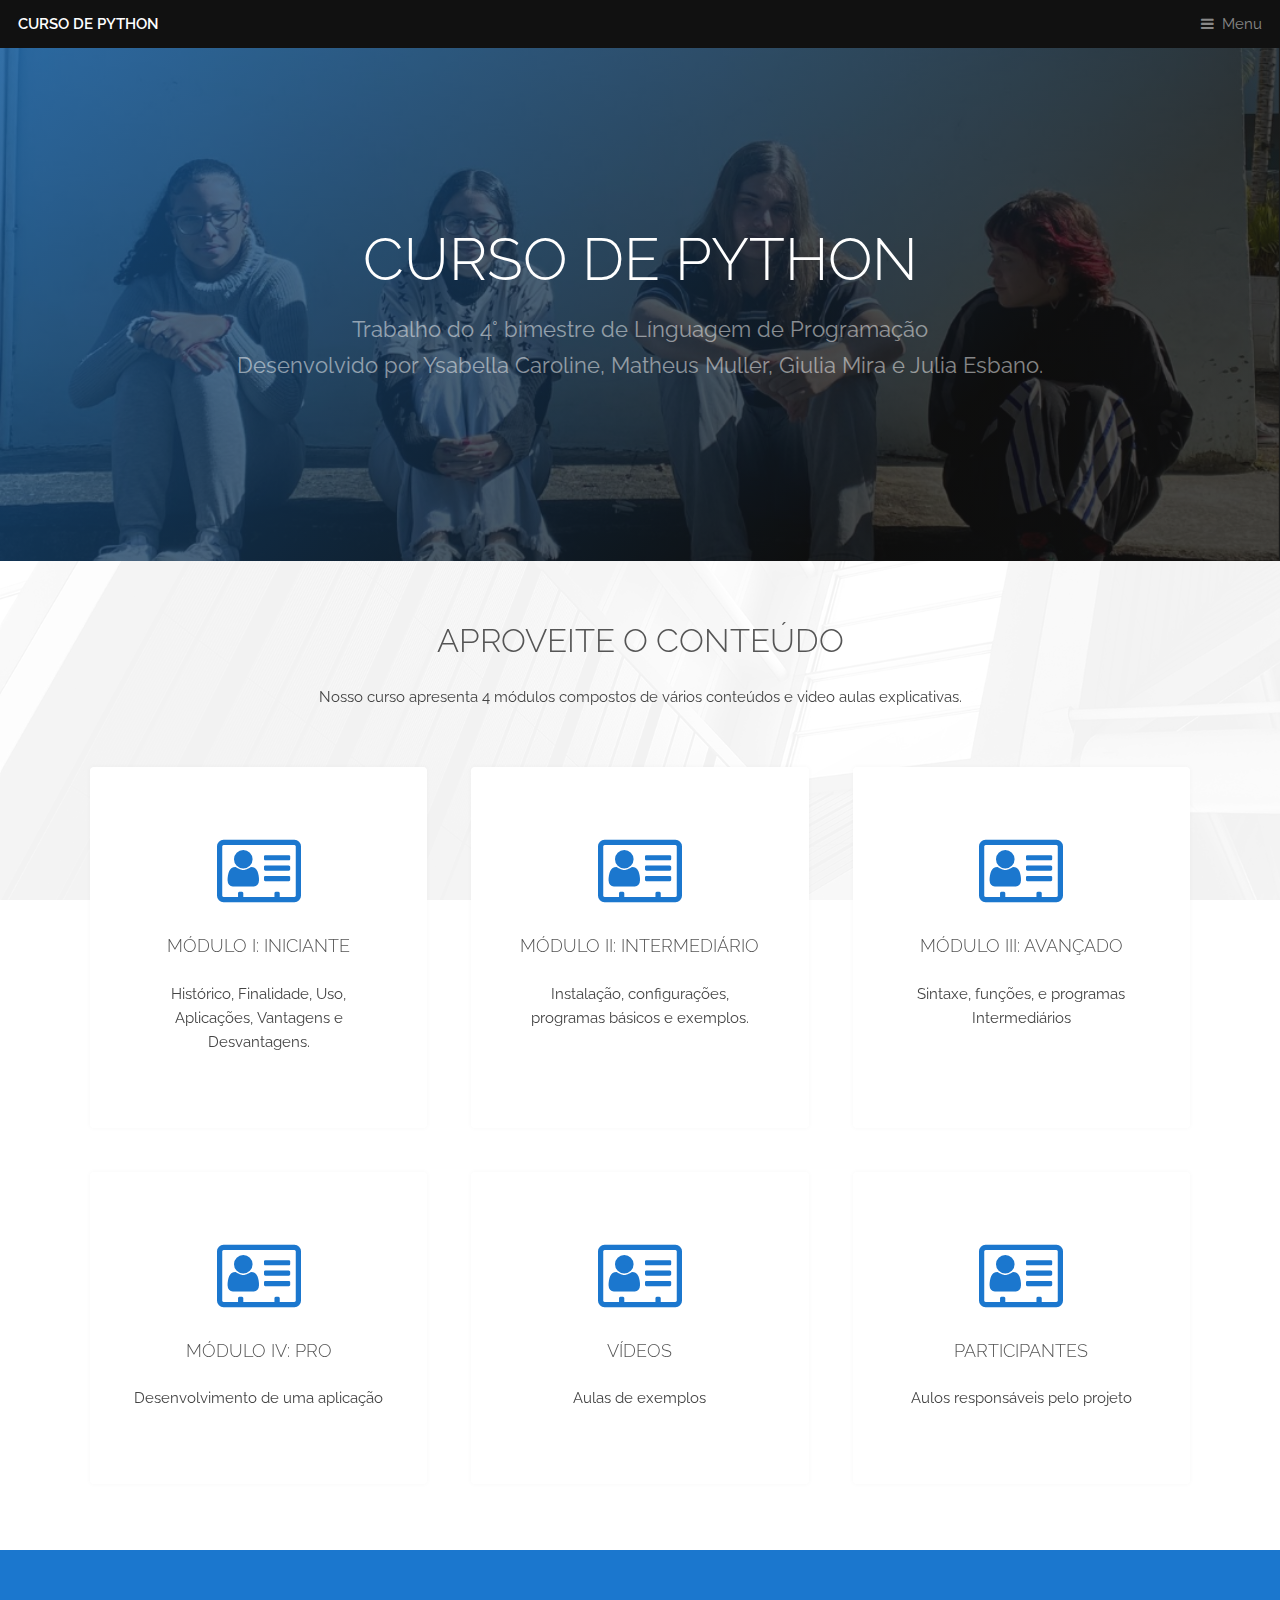
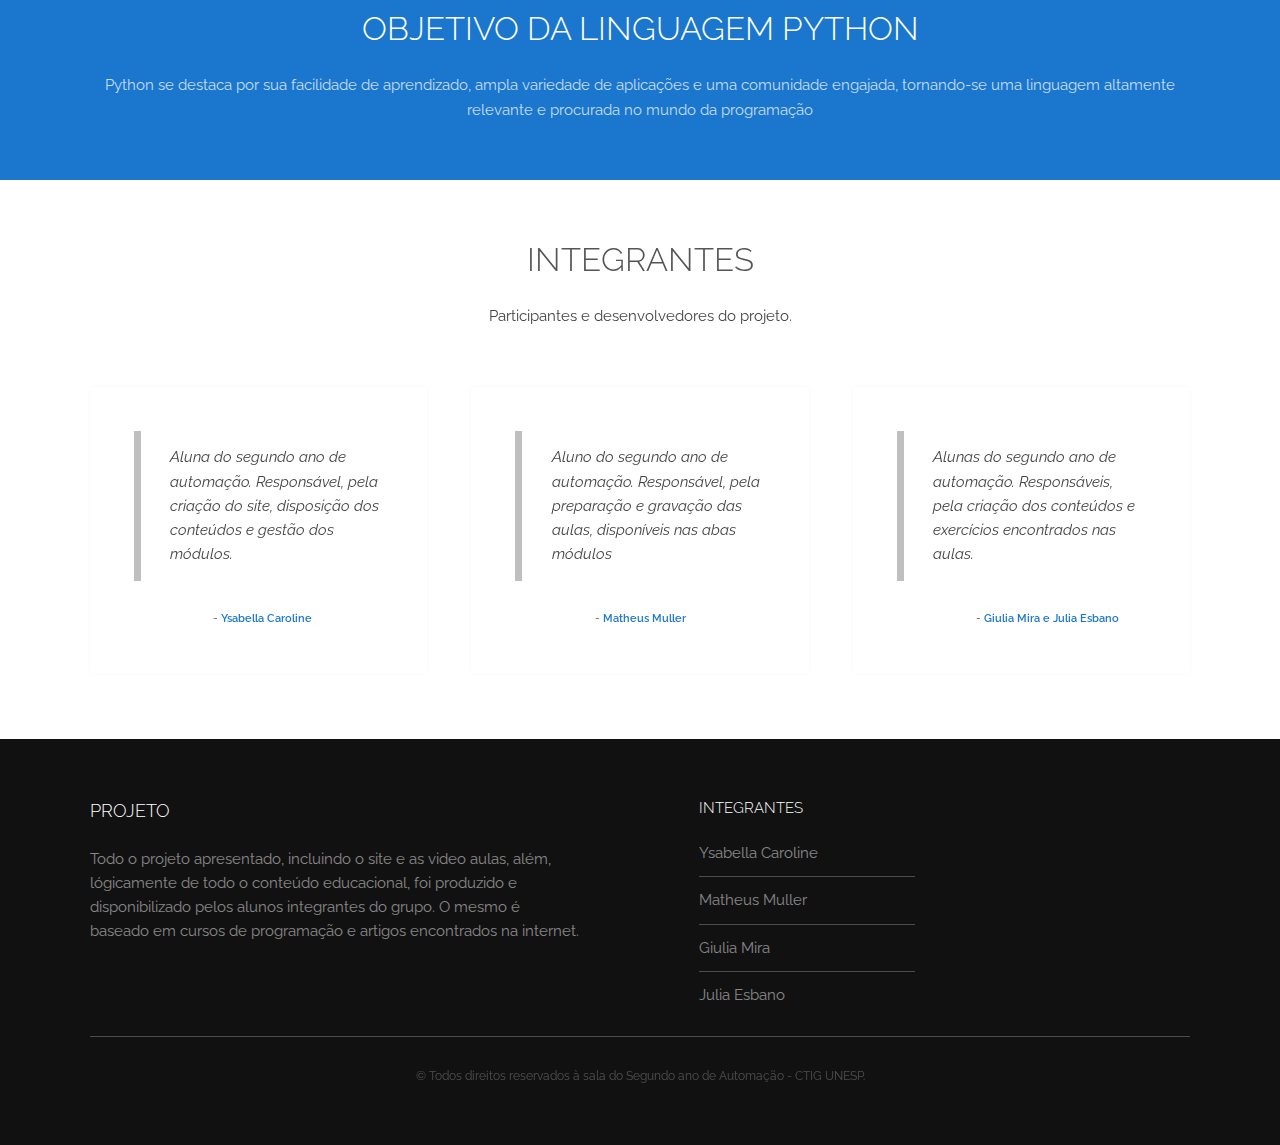
<file: index.html>
<!DOCTYPE HTML>
<html>
	<head>
		<title>Trabalho de LP - 4º bimestre</title>
		<meta charset="utf-8" />
		<meta name="viewport" content="width=device-width, initial-scale=1, user-scalable=no" />
		<meta name="description" content="" />
		<meta name="keywords" content="" />
		<link rel="stylesheet" href="assets/css/main.css" />
	</head>
	<body class="is-preload">

		<!-- Header -->
			<header id="header">
				<a class="logo" href="index.html">CURSO DE PYTHON</a>
				<nav>
					<a href="#menu">Menu</a>
				</nav>
			</header>

		<!-- Nav -->
			<nav id="menu">
				<ul class="links">
					<li><a href="generic.html">MÓDULO I</a></li>
					<li><a href="generic2.html">MÓDULO II</a></li>
					<li><a href="generic3.html">MÓDULO III</a></li>
					<li><a href="generic4.html">MÓDULO IV</a></li>
					<li><a href="https://www.youtube.com/watch?v=scry8621MWs">VÍDEOS</a></li>
					<li><a href="index.html">PARTICIPANES</a></li>
				</ul>
			</nav>

		<!-- Banner -->
			<section id="banner">
				<div class="inner">
					<h1>CURSO DE PYTHON</h1>
					<p>Trabalho do 4° bimestre de Línguagem de Programação<br />
					Desenvolvido por Ysabella Caroline, Matheus Muller, Giulia Mira e Julia Esbano.</p>
					
				</div>
				
			</section>

		<!-- Highlights -->
			<section class="wrapper">
				<div class="inner">
					<header class="special">
						<h2>APROVEITE O CONTEÚDO</h2>
						<p>Nosso curso apresenta 4 módulos compostos de vários conteúdos e video aulas explicativas.</p>
					</header>
					<div class="highlights">
						<section>
							<div class="content">
								<header>
									<a href="generic.html" class="icon fa-vcard-o"><span class="label">Icon</span></a>
									<h3>MÓDULO I: Iniciante</h3>
								</header>
								<p>Histórico, Finalidade, Uso, Aplicações, Vantagens e Desvantagens.</p>
							</div>
						</section>
						<section>
							<div class="content">
								<header>
									<a href="generic2.html" class="icon fa-vcard-o"><span class="label">Icon</span></a>
									<h3>MÓDULO II: Intermediário</h3>
								</header>
								<p>Instalação, configurações, programas básicos e exemplos.</p>
							</div>
						</section>
						<section>
							<div class="content">
								<header>
									<a href="generic3.html" class="icon fa-vcard-o"><span class="label">Icon</span></a>
									<h3>MÓDULO III: Avançado</h3>
								</header>
								<p>Sintaxe, funções, e programas Intermediários</p>
							</div>
						</section>
						<section>
							<div class="content">
								<header>
									<a href="generic4.html" class="icon fa-vcard-o"><span class="label">Icon</span></a>
									<h3>MÓDULO IV: Pro</h3>
								</header>
								<p>Desenvolvimento de uma aplicação</p>
							</div>
						</section>
						<section>
							<div class="content">
								<header>
									<a href="https://www.youtube.com/watch?v=scry8621MWs" class="icon fa-vcard-o"><span class="label">Icon</span></a>
									<h3>VÍDEOS</h3>
								</header>
								<p>Aulas de exemplos</p>
							</div>
						</section>
						<section>
							<div class="content">
								<header>
									<a href="index.html" class="icon fa-vcard-o"><span class="label">Icon</span></a>
									<h3>PARTICIPANTES</h3>
								</header>
								<p>Aulos responsáveis pelo projeto</p>
							</div>
						</section>
					</div>
				</div>
			</section>

		<!-- CTA -->
			<section id="cta" class="wrapper">
				<div class="inner">
					<h2>OBJETIVO DA LINGUAGEM PYTHON</h2>
					<p>Python se destaca por sua facilidade de aprendizado, ampla variedade de aplicações e uma comunidade engajada, tornando-se uma linguagem altamente relevante e procurada no mundo da programação</p>
				</div>
			</section>

		<!-- Testimonials -->
			<section class="wrapper">
				<div class="inner">
					<header class="special">
						<h2>INTEGRANTES</h2>
						<p>Participantes e desenvolvedores do projeto.</p>
					</header>
					<div class="testimonials">
						<section>
							<div class="content">
								<blockquote>
									<p>Aluna do segundo ano de automação. Responsável, pela criação do site, disposição dos conteúdos e gestão dos módulos.</p>
								</blockquote>
								<div class="author">
									<div class="image">
										
									</div>
									<p class="credit">- <strong>Ysabella Caroline</strong></p>
								</div>
							</div>
						</section>
						<section>
							<div class="content">
								<blockquote>
									<p>Aluno do segundo ano de automação. Responsável, pela preparação e gravação das aulas, disponíveis nas abas módulos</p>
								</blockquote>
								<div class="author">
									<div class="image">
										
									</div>
									<p class="credit">- <strong>Matheus Muller</strong></p>
								</div>
							</div>
						</section>
						<section>
							<div class="content">
								<blockquote>
									<p>Alunas do segundo ano de automação. Responsáveis, pela criação dos conteúdos e exercícios encontrados nas aulas.</p>
								</blockquote>
								<div class="author">
									<div class="image">
										
									</div>
									<p class="credit">- <strong>Giulia Mira e Julia Esbano</strong> </p>
								</div>
							</div>
						</section>
					</div>
				</div>
			</section>

		<!-- Footer -->
			<footer id="footer">
				<div class="inner">
					<div class="content">
						<section>
							<h3>PROJETO</h3>
							<p>Todo o projeto apresentado, incluindo o site e as video aulas, além, lógicamente de todo o conteúdo educacional, foi produzido e disponibilizado pelos alunos integrantes do grupo. O mesmo é baseado em cursos de programação e artigos encontrados na internet.</p>
						</section>
						<section>
							<h4>INTEGRANTES</h4>
							<ul class="alt">
								<li>Ysabella Caroline</li>
								<li>Matheus Muller</li>
								<li>Giulia Mira</li>
								<li>Julia Esbano</li>
							</ul>
						</section>
						
					</div>
					<div class="copyright">
						&copy; Todos direitos reservados à sala do Segundo ano de Automação - CTIG UNESP</a>.
					</div>
				</div>
			</footer>

		<!-- Scripts -->
			<script src="assets/js/jquery.min.js"></script>
			<script src="assets/js/browser.min.js"></script>
			<script src="assets/js/breakpoints.min.js"></script>
			<script src="assets/js/util.js"></script>
			<script src="assets/js/main.js"></script>

	</body>
</html>
</file>
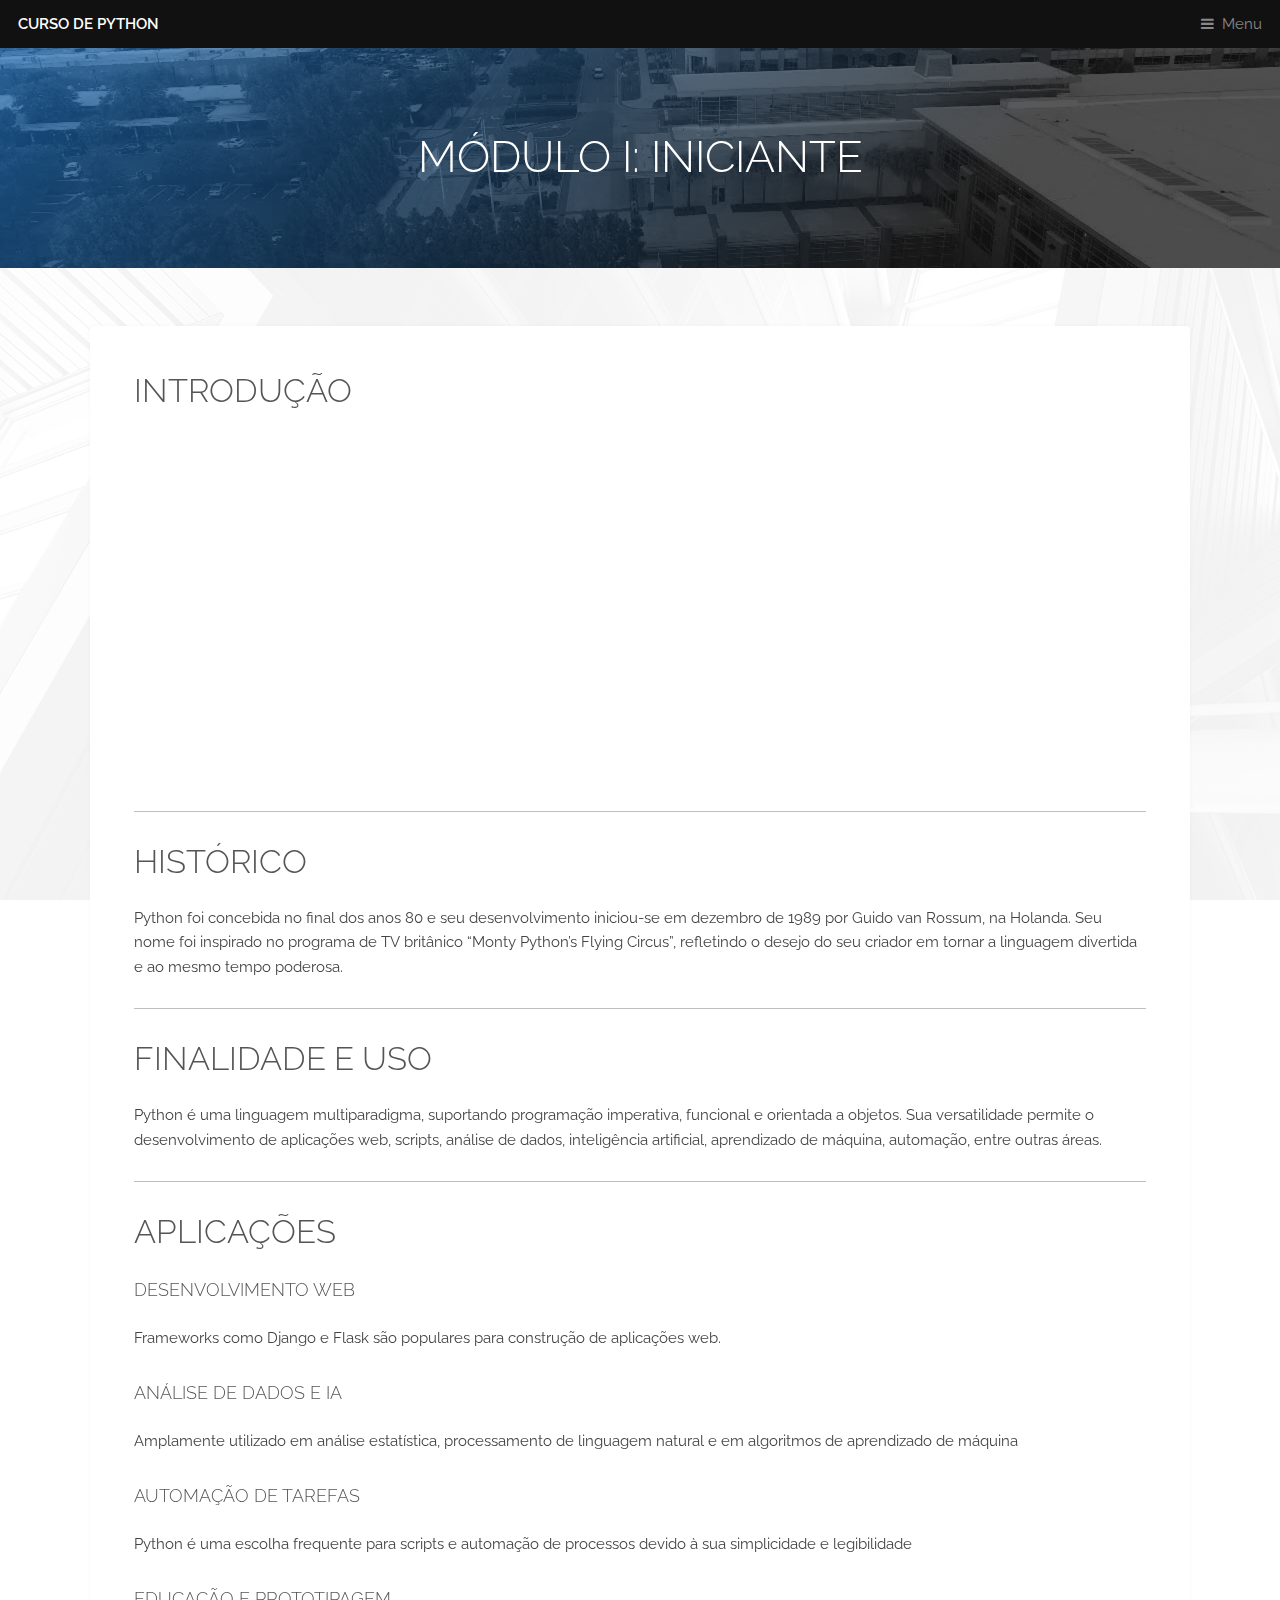
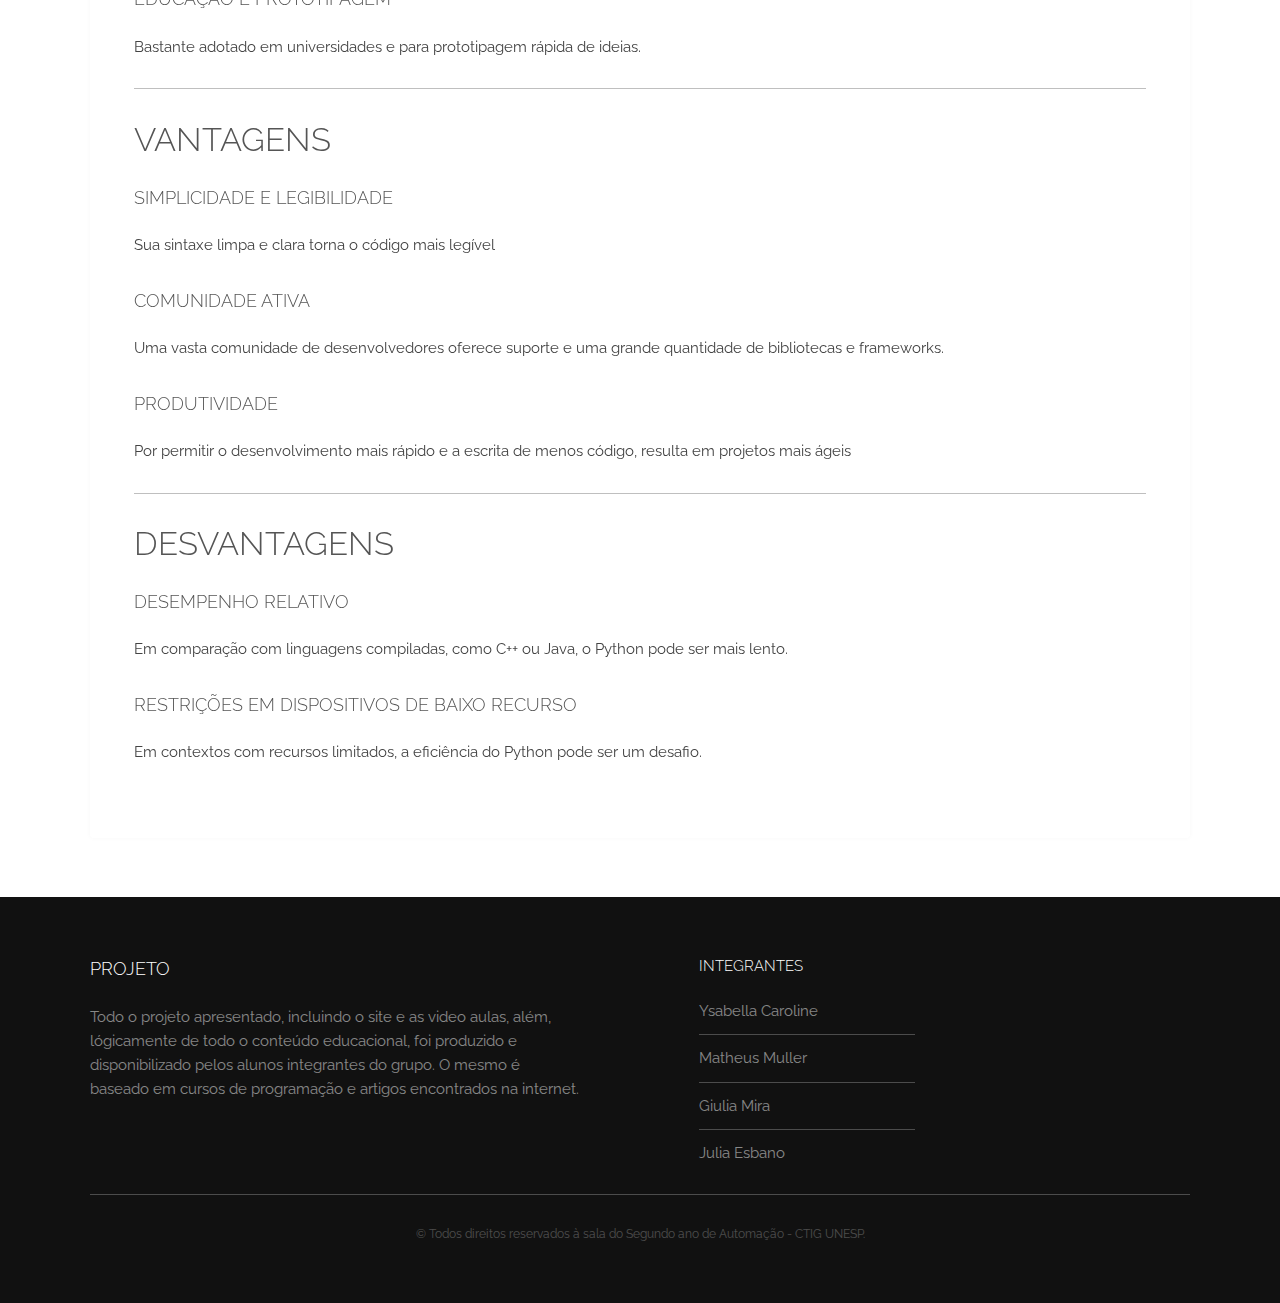
<file: generic.html>
<!DOCTYPE HTML>

<html>
	<head>
		<title>Trabalho de LP - 4º bimestre</title>
		<meta charset="utf-8" />
		<meta name="viewport" content="width=device-width, initial-scale=1, user-scalable=no" />
		<meta name="description" content="" />
		<meta name="keywords" content="" />
		<link rel="stylesheet" href="assets/css/main.css" />
	</head>
	<body class="is-preload">

		<!-- Header -->
			<header id="header">
				<a class="logo" href="index.html">CURSO DE PYTHON</a>
				<nav>
					<a href="#menu">Menu</a>
				</nav>
			</header>

		<!-- Nav -->
			<nav id="menu">
				<ul class="links">
					<li><a href="generic.html">MÓDULO I</a></li>
					<li><a href="generic2.html">MÓDULO II</a></li>
					<li><a href="generic3.html">MÓDULO III</a></li>
					<li><a href="generic4.html">MÓDULO IV</a></li>
					<li><a href="https://www.youtube.com/watch?v=scry8621MWs">VÍDEOS</a></li>
					<li><a href="index.html">PARTICIPANTES</a></li>
				</ul>
			</nav>

		<!-- Heading -->
			<div id="heading" >
				<h1>MÓDULO  I: INICIANTE</h1>
			</div>

		<!-- Main -->
			<section id="main" class="wrapper">
				<div class="inner">
					<div class="content">

						<h2>INTRODUÇÃO</h2> <br>
						<iframe width="560" height="315" src="https://www.youtube.com/embed/d0M4QZWqcBc?si=6K5fWEWhY7MmT5LU" title="YouTube video player" frameborder="0" allow="accelerometer; autoplay; clipboard-write; encrypted-media; gyroscope; picture-in-picture; web-share" allowfullscreen></iframe>
						<br><hr />
						<header>

							<h2>HISTÓRICO</h2>
						</header>
						<p>Python foi concebida no final dos anos 80 e seu desenvolvimento iniciou-se em dezembro de 1989 por Guido van Rossum, na Holanda. Seu nome foi inspirado no programa de TV britânico “Monty Python’s Flying Circus”, refletindo o desejo do seu criador em tornar a linguagem divertida e ao mesmo tempo poderosa.</p>
						<hr />

							<h2>FINALIDADE E USO</h2>
						<p>Python é uma linguagem multiparadigma, suportando programação imperativa, funcional e orientada a objetos. Sua versatilidade permite o desenvolvimento de aplicações web, scripts, análise de dados, inteligência artificial, aprendizado de máquina, automação, entre outras áreas.</p>
						<hr />

						<h2>APLICAÇÕES</h2>
						<h3>Desenvolvimento Web</h3>
						<p>Frameworks como Django e Flask são populares para construção de aplicações web.</p>
						<h3>Análise de Dados e IA</h3>
						<p>Amplamente utilizado em análise estatística, processamento de linguagem natural e em algoritmos de aprendizado de máquina</p>
						<h3>Automação de Tarefas</h3>
						<p>Python é uma escolha frequente para scripts e automação de processos devido à sua simplicidade e legibilidade</p>
						<h3>Educação e Prototipagem</h3>
						<p>Bastante adotado em universidades e para prototipagem rápida de ideias.</p>
						<hr />

						<h2>VANTAGENS</h2>
						<h3>Simplicidade e Legibilidade</h3>
						<p>Sua sintaxe limpa e clara torna o código mais legível</p>
						<h3>Comunidade Ativa</h3>
						<p>Uma vasta comunidade de desenvolvedores oferece suporte e uma grande quantidade de bibliotecas e frameworks.</p>
						<h3>Produtividade</h3>
						<p>Por permitir o desenvolvimento mais rápido e a escrita de menos código, resulta em projetos mais ágeis</p>
						<hr />

						<h2>DESVANTAGENS</h2>
						<h3>Desempenho Relativo</h3>
						<p>Em comparação com linguagens compiladas, como C++ ou Java, o Python pode ser mais lento.</p>
						<h3>Restrições em Dispositivos de Baixo Recurso</h3>
						<p>Em contextos com recursos limitados, a eficiência do Python pode ser um desafio.</p>
		
					</div>
				</div>
			</section>

		<!-- Footer -->
		<footer id="footer">
			<div class="inner">
				<div class="content">
					<section>
						<h3>PROJETO</h3>
						<p>Todo o projeto apresentado, incluindo o site e as video aulas, além, lógicamente de todo o conteúdo educacional, foi produzido e disponibilizado pelos alunos integrantes do grupo. O mesmo é baseado em cursos de programação e artigos encontrados na internet.</p>
					</section>
					<section>
						<h4>INTEGRANTES</h4>
						<ul class="alt">
							<li>Ysabella Caroline</li>
							<li>Matheus Muller</li>
							<li>Giulia Mira</li>
							<li>Julia Esbano</li>
						</ul>
					</section>
					
				</div>
				<div class="copyright">
					&copy; Todos direitos reservados à sala do Segundo ano de Automação - CTIG UNESP</a>.
				</div>
			</div>
		</footer>

		<!-- Scripts -->
			<script src="assets/js/jquery.min.js"></script>
			<script src="assets/js/browser.min.js"></script>
			<script src="assets/js/breakpoints.min.js"></script>
			<script src="assets/js/util.js"></script>
			<script src="assets/js/main.js"></script>

	</body>
</html>
</file>
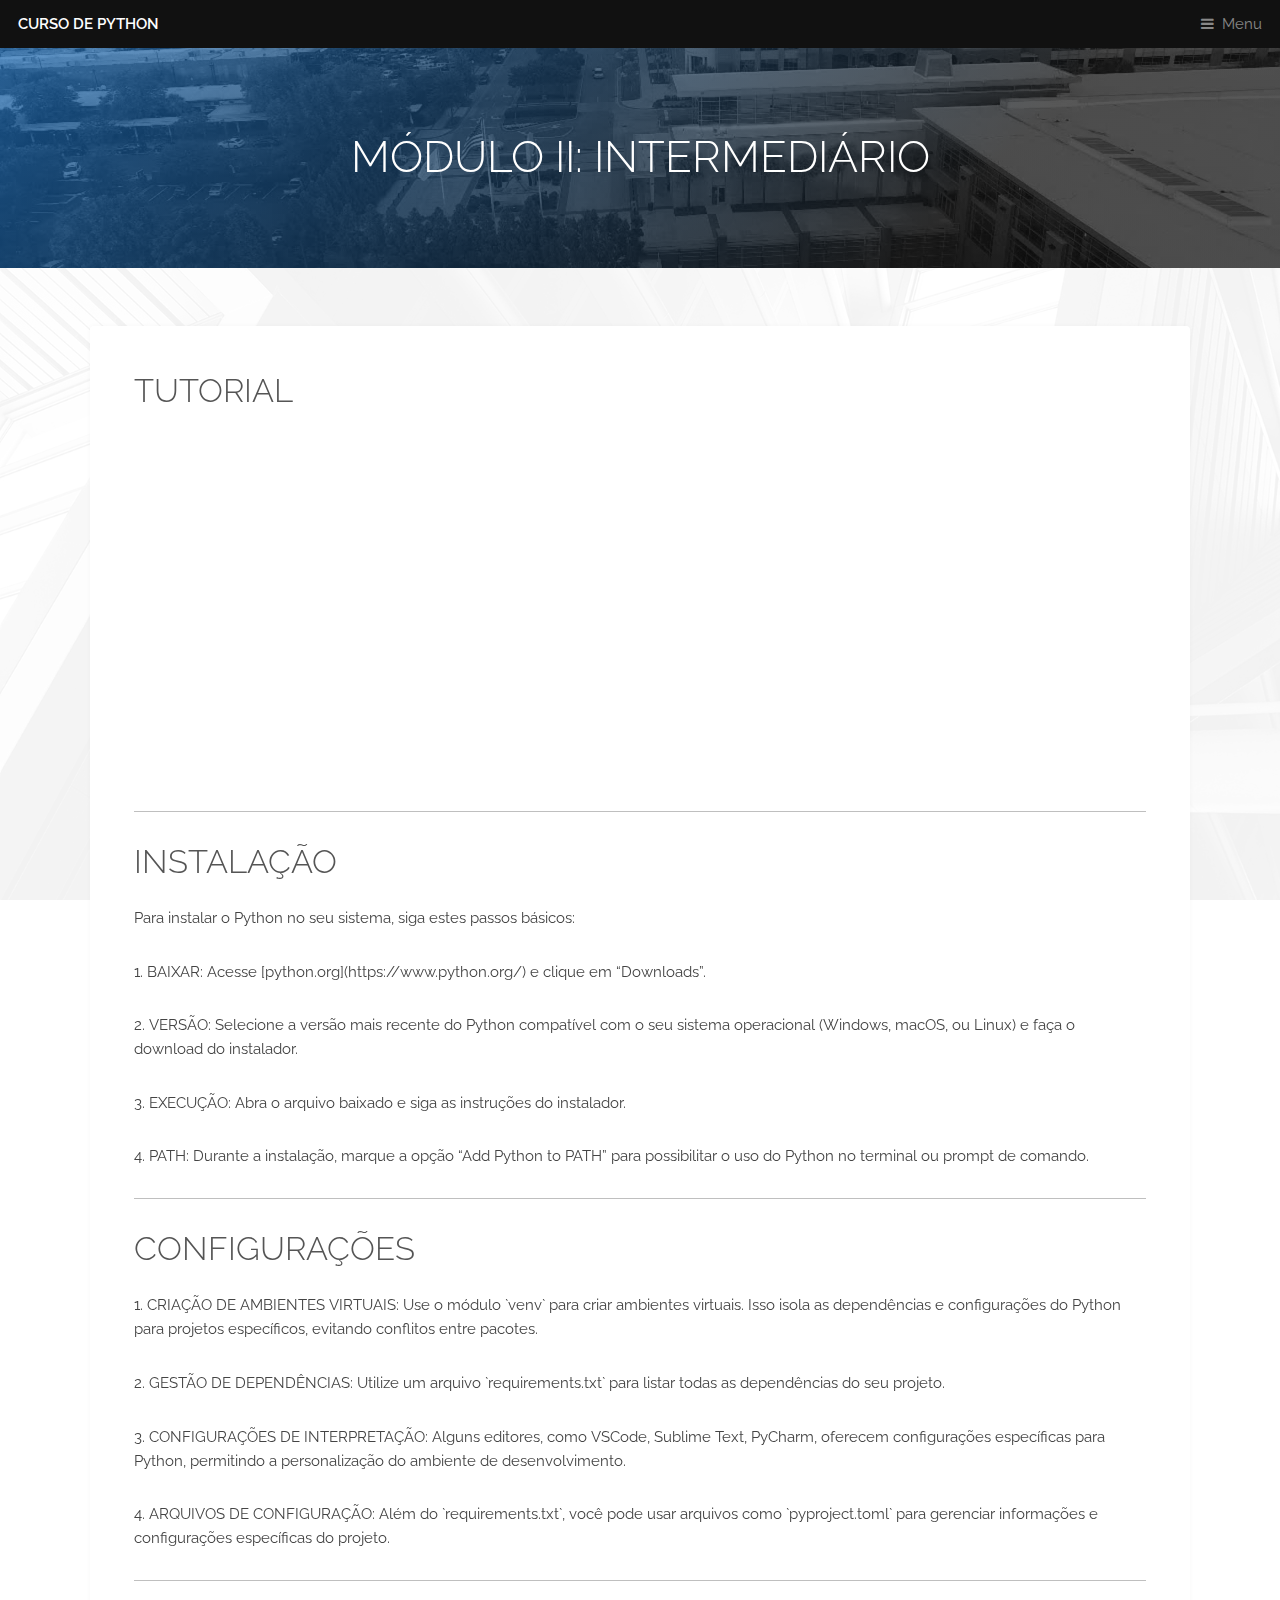
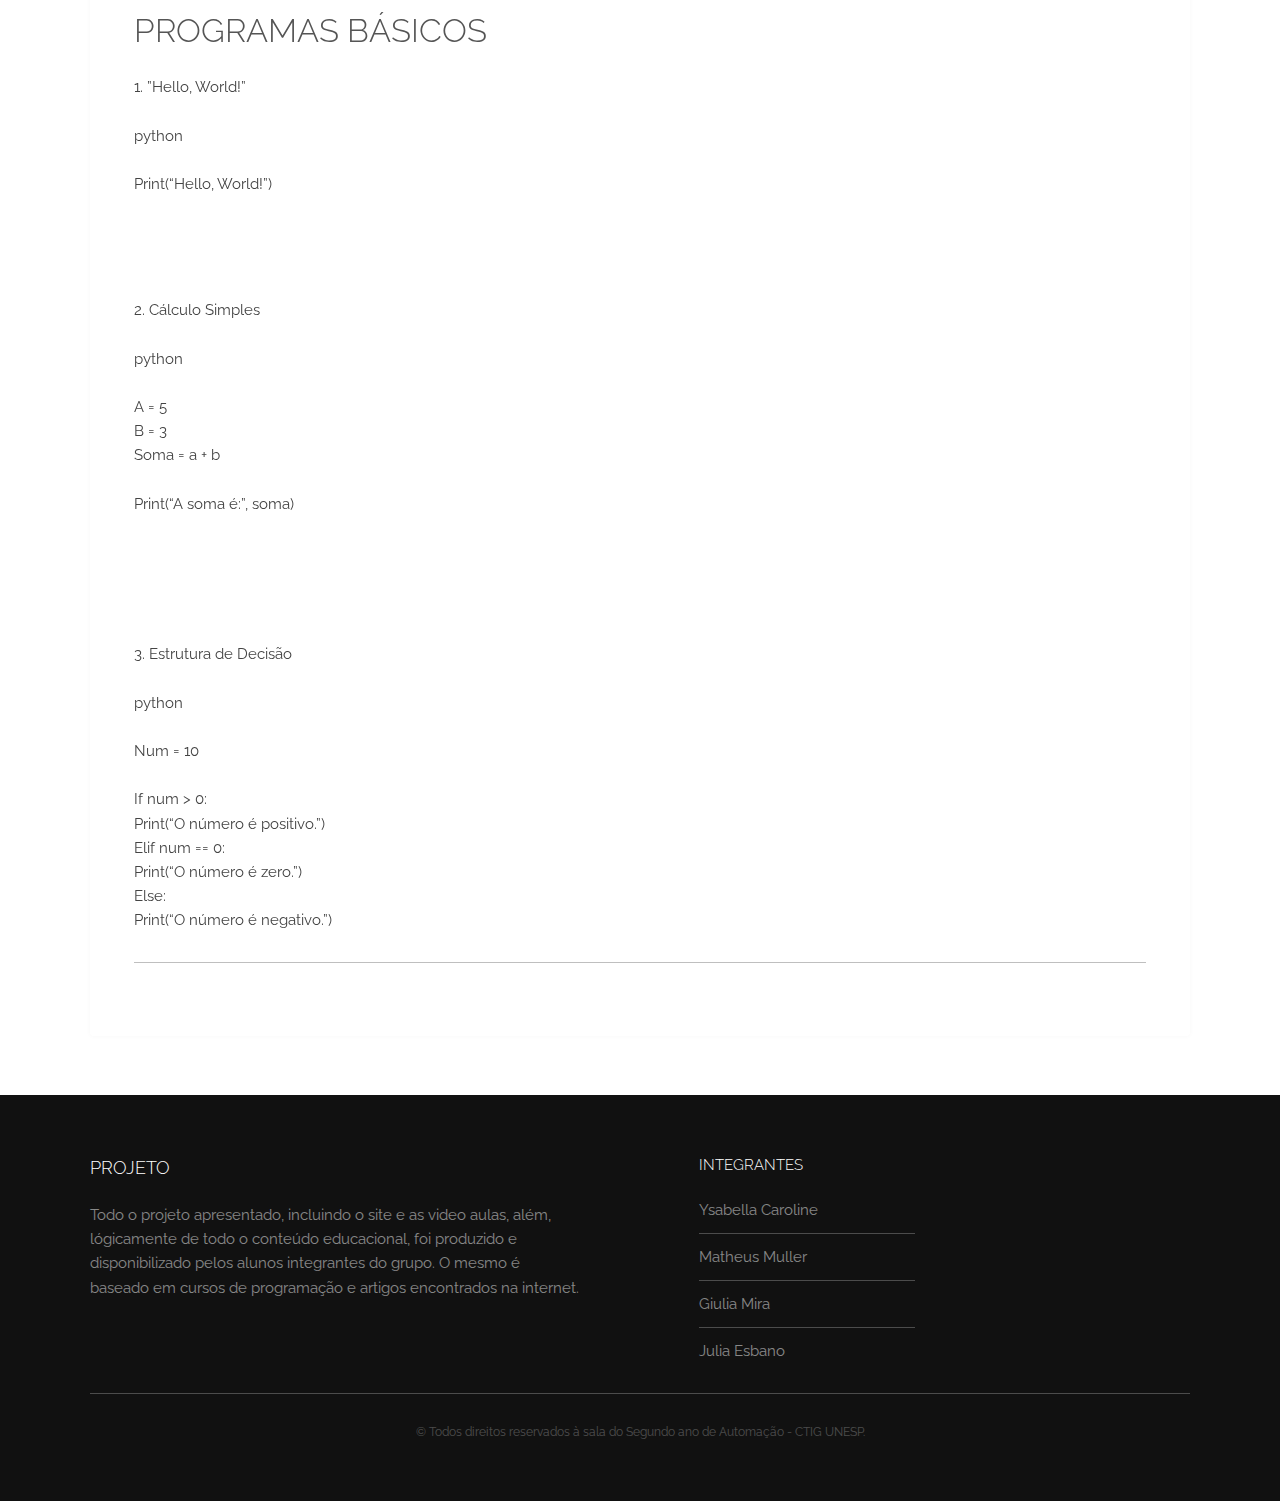
<file: generic2.html>
<!DOCTYPE HTML>

<html>
	<head>
		<title>Trabalho de LP - 4º bimestre</title>
		<meta charset="utf-8" />
		<meta name="viewport" content="width=device-width, initial-scale=1, user-scalable=no" />
		<meta name="description" content="" />
		<meta name="keywords" content="" />
		<link rel="stylesheet" href="assets/css/main.css" />
	</head>
	<body class="is-preload">

		<!-- Header -->
			<header id="header">
				<a class="logo" href="index.html">CURSO DE PYTHON</a>
				<nav>
					<a href="#menu">Menu</a>
				</nav>
			</header>

		<!-- Nav -->
			<nav id="menu">
				<ul class="links">
					<li><a href="generic.html">MÓDULO I</a></li>
					<li><a href="generic2.html">MÓDULO II</a></li>
					<li><a href="generic3.html">MÓDULO III</a></li>
					<li><a href="generic4.html">MÓDULO IV</a></li>
					<li><a href="https://www.youtube.com/watch?v=scry8621MWs">VÍDEOS</a></li>
					<li><a href="index.html">PARTICIPANTES</a></li>
				</ul>
			</nav>

		<!-- Heading -->
			<div id="heading" >
				<h1>MÓDULO  II: INTERMEDIÁRIO</h1>
			</div>

			<!-- Main -->
			<section id="main" class="wrapper">
				<div class="inner">
					<div class="content">
						<h2>TUTORIAL</h2> <br>
						<iframe width="560" height="315" src="https://www.youtube.com/embed/FnhiIN610xI?si=RE-MzNmVDDKDk7UX" title="YouTube video player" frameborder="0" allow="accelerometer; autoplay; clipboard-write; encrypted-media; gyroscope; picture-in-picture; web-share" allowfullscreen></iframe>						<br><hr />
						<header>
							<h2>INSTALAÇÃO</h2>
						</header>
						<p>Para instalar o Python no seu sistema, siga estes passos básicos:</p>
						<p>1. BAIXAR: Acesse [python.org](https://www.python.org/) e clique em “Downloads”.</p>
						<p>2. VERSÃO: Selecione a versão mais recente do Python compatível com o seu sistema operacional (Windows, macOS, ou Linux) e faça o download do instalador.</p>
						<p>3. EXECUÇÃO: Abra o arquivo baixado e siga as instruções do instalador.</p>
						<p>4. PATH: Durante a instalação, marque a opção “Add Python to PATH” para possibilitar o uso do Python no terminal ou prompt de comando.</p>
						<hr />

						<h2>CONFIGURAÇÕES</h2>
						<p>1. CRIAÇÃO DE AMBIENTES VIRTUAIS: Use o módulo `venv` para criar ambientes virtuais. Isso isola as dependências e configurações do Python para projetos específicos, evitando conflitos entre pacotes.</p>
						<p>2. GESTÃO DE DEPENDÊNCIAS: Utilize um arquivo `requirements.txt` para listar todas as dependências do seu projeto.</p>
						<p>3. CONFIGURAÇÕES DE INTERPRETAÇÃO: Alguns editores, como VSCode, Sublime Text, PyCharm, oferecem configurações específicas para Python, permitindo a personalização do ambiente de desenvolvimento.</p>
						<p>4. ARQUIVOS DE CONFIGURAÇÃO: Além do `requirements.txt`, você pode usar arquivos como `pyproject.toml` para gerenciar informações e configurações específicas do projeto.</p>
						<hr />

						<h2>PROGRAMAS BÁSICOS</h2>
						<p>1.	”Hello, World!”<br><br>
							python<br><br>
							
							Print(“Hello, World!”)<br>
							</p>
						<br><br><br>
						<p>2. Cálculo Simples<br><br>
							python<br><br>
							A = 5<br>
							B = 3<br>
							Soma = a + b<br><br>
							Print(“A soma é:”, soma) <BR></BR>
							</p>
						<br><br><br>
						<p>3. Estrutura de Decisão<br><br>
							python<br><br>
							Num = 10<br><br>
							If num > 0:<br>
							Print(“O número é positivo.”)<br>
							Elif num == 0:<br>
							Print(“O número é zero.”)<br>
							Else:<br>
							Print(“O número é negativo.”)<br>
					 
							</p>
						<hr />
					</div>
				</div>
			</section>

				<!-- Footer -->
				<footer id="footer">
					<div class="inner">
						<div class="content">
							<section>
								<h3>PROJETO</h3>
								<p>Todo o projeto apresentado, incluindo o site e as video aulas, além, lógicamente de todo o conteúdo educacional, foi produzido e disponibilizado pelos alunos integrantes do grupo. O mesmo é baseado em cursos de programação e artigos encontrados na internet.</p>
							</section>
							<section>
								<h4>INTEGRANTES</h4>
								<ul class="alt">
									<li>Ysabella Caroline</li>
									<li>Matheus Muller</li>
									<li>Giulia Mira</li>
									<li>Julia Esbano</li>
								</ul>
							</section>
							
						</div>
						<div class="copyright">
							&copy; Todos direitos reservados à sala do Segundo ano de Automação - CTIG UNESP</a>.
						</div>
					</div>
				</footer>

		<!-- Scripts -->
			<script src="assets/js/jquery.min.js"></script>
			<script src="assets/js/browser.min.js"></script>
			<script src="assets/js/breakpoints.min.js"></script>
			<script src="assets/js/util.js"></script>
			<script src="assets/js/main.js"></script>

	</body>
</html>
</file>
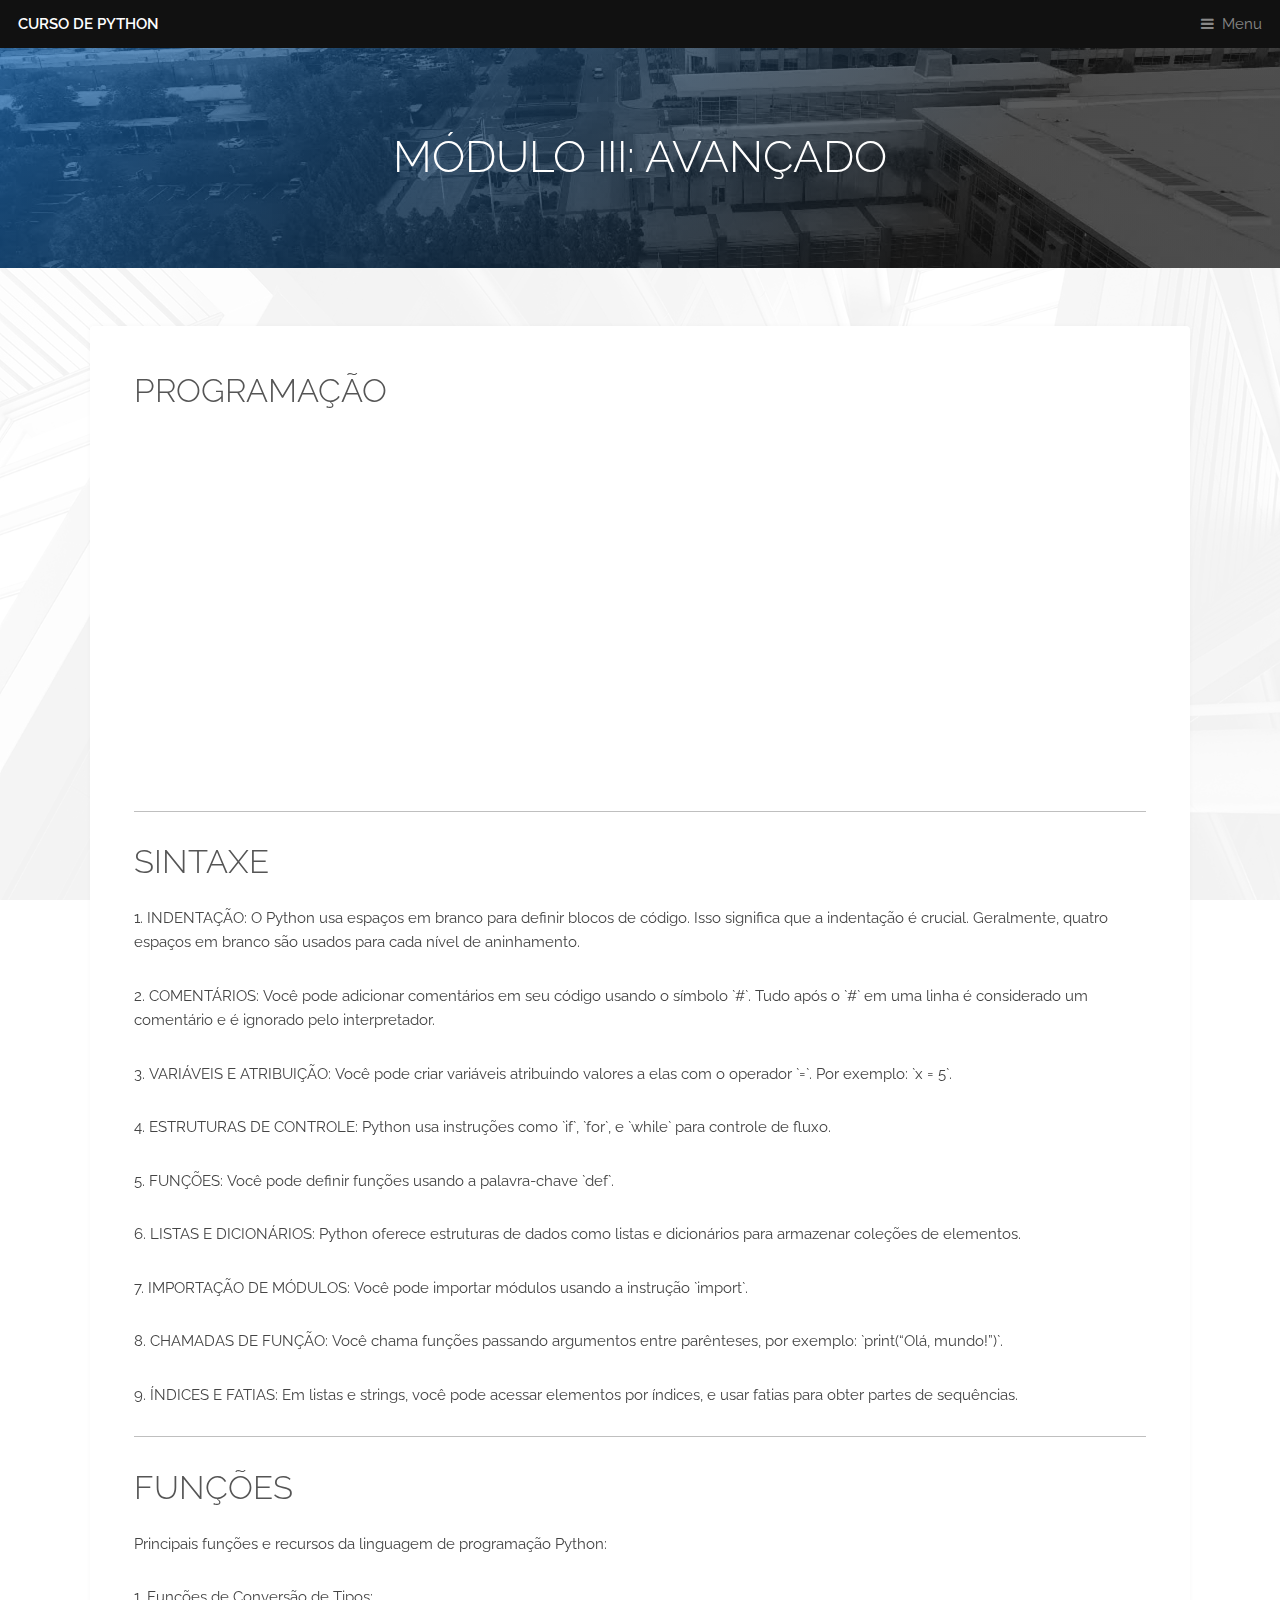
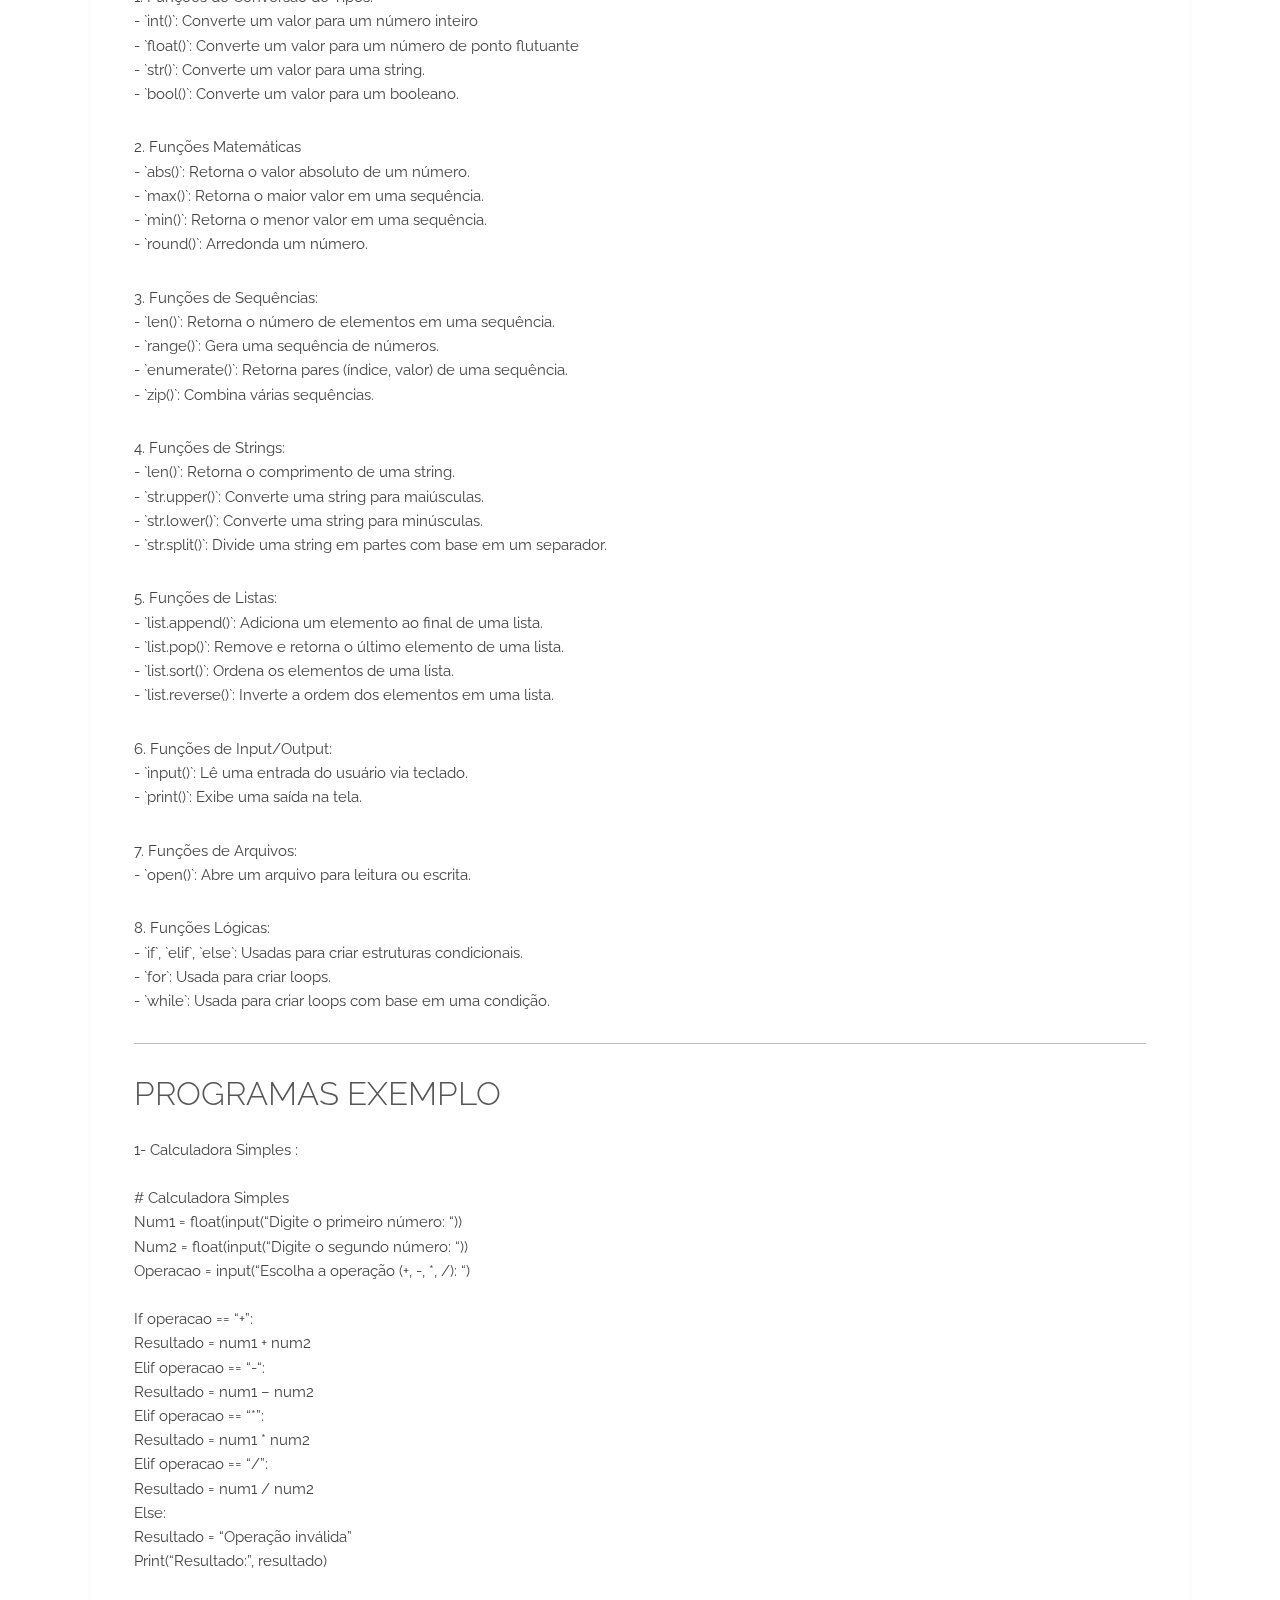
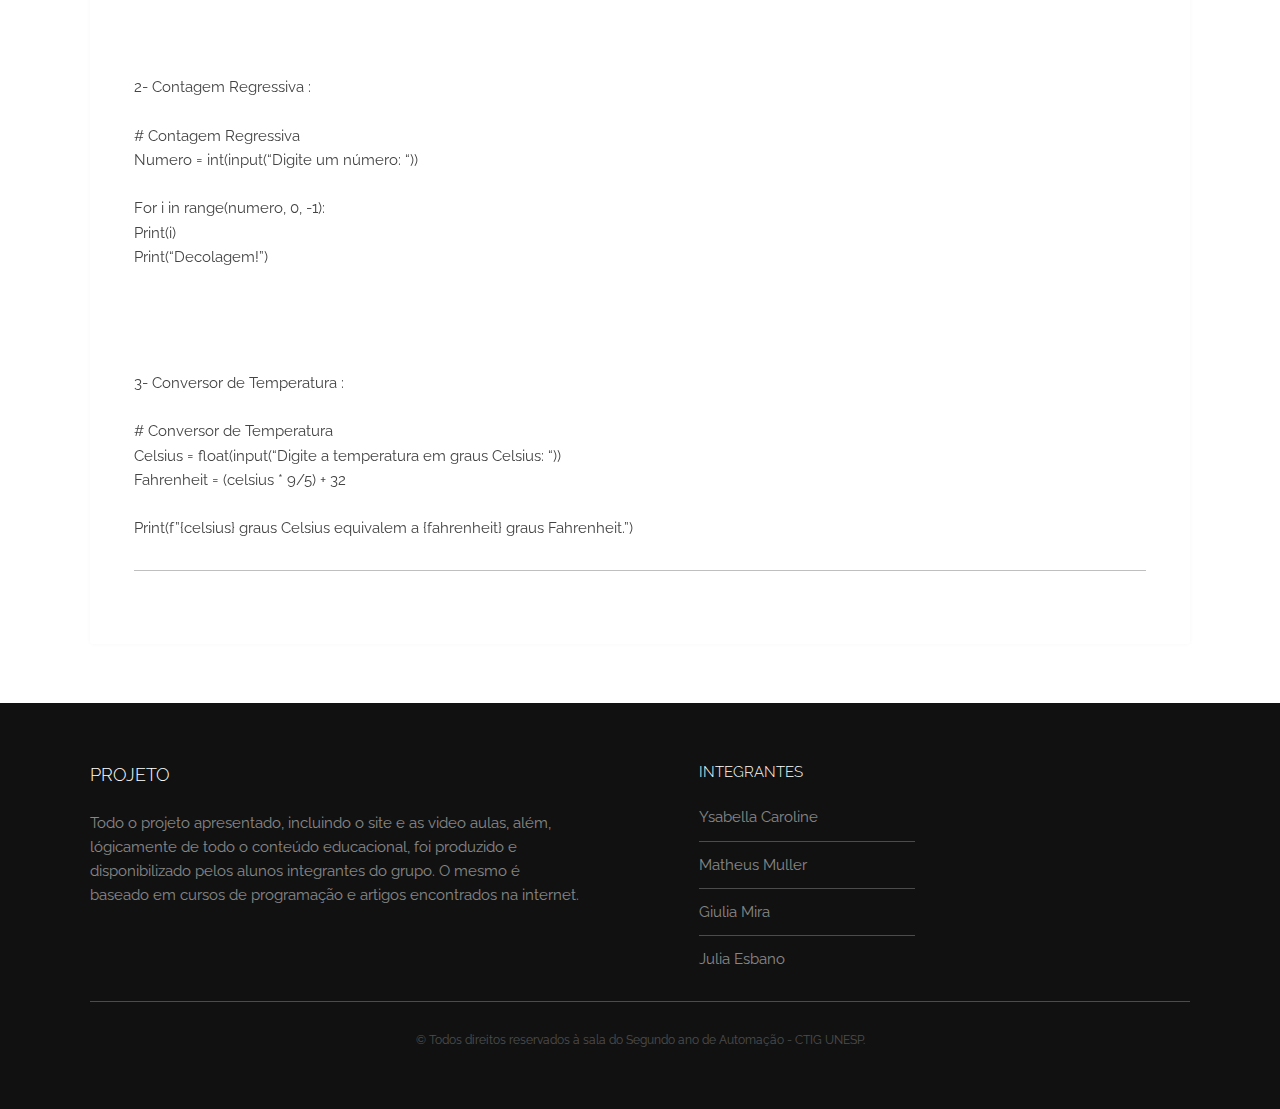
<file: generic3.html>
<!DOCTYPE HTML>

<html>
	<head>
		<title>Trabalho de LP - 4º bimestre</title>
		<meta charset="utf-8" />
		<meta name="viewport" content="width=device-width, initial-scale=1, user-scalable=no" />
		<meta name="description" content="" />
		<meta name="keywords" content="" />
		<link rel="stylesheet" href="assets/css/main.css" />
	</head>
	<body class="is-preload">

		<!-- Header -->
			<header id="header">
				<a class="logo" href="index.html">CURSO DE PYTHON</a>
				<nav>
					<a href="#menu">Menu</a>
				</nav>
			</header>

		<!-- Nav -->
			<nav id="menu">
				<ul class="links">
					<li><a href="generic.html">MÓDULO I</a></li>
					<li><a href="generic2.html">MÓDULO II</a></li>
					<li><a href="generic3.html">MÓDULO III</a></li>
					<li><a href="generic4.html">MÓDULO IV</a></li>
					<li><a href="https://www.youtube.com/watch?v=scry8621MWs">VÍDEOS</a></li>
					<li><a href="index.html">PARTICIPANTES</a></li>
				</ul>
			</nav>

		<!-- Heading -->
			<div id="heading" >
				<h1>MÓDULO  III: AVANÇADO</h1>
			</div>

					<!-- Main -->
					<section id="main" class="wrapper">
						<div class="inner">
							<div class="content">
								<h2>PROGRAMAÇÃO</h2> <br>
								<iframe width="560" height="315" src="https://www.youtube.com/embed/KQa3SyIQGNU?si=lnW4LpeZoBvL47bX" title="YouTube video player" frameborder="0" allow="accelerometer; autoplay; clipboard-write; encrypted-media; gyroscope; picture-in-picture; web-share" allowfullscreen></iframe>						<br><hr />
								<header>
									<h2>SINTAXE</h2>
								</header>
								<p>1. INDENTAÇÃO: O Python usa espaços em branco para definir blocos de código. Isso significa que a indentação é crucial. Geralmente, quatro espaços em branco são usados para cada nível de aninhamento.</p>
								<p>2. COMENTÁRIOS: Você pode adicionar comentários em seu código usando o símbolo `#`. Tudo após o `#` em uma linha é considerado um comentário e é ignorado pelo interpretador.</p>
								<p>3. VARIÁVEIS E ATRIBUIÇÃO: Você pode criar variáveis atribuindo valores a elas com o operador `=`. Por exemplo: `x = 5`.</p>
								<p>4. ESTRUTURAS DE CONTROLE: Python usa instruções como `if`, `for`, e `while` para controle de fluxo.</p>
								<p>5. FUNÇÕES: Você pode definir funções usando a palavra-chave `def`.</p>
								<p>6. LISTAS E DICIONÁRIOS: Python oferece estruturas de dados como listas e dicionários para armazenar coleções de elementos.</p>
								<p>7. IMPORTAÇÃO DE MÓDULOS: Você pode importar módulos usando a instrução `import`.</p>
								<p>8. CHAMADAS DE FUNÇÃO: Você chama funções passando argumentos entre parênteses, por exemplo: `print(“Olá, mundo!”)`.</p>
								<p>9. ÍNDICES E FATIAS: Em listas e strings, você pode acessar elementos por índices, e usar fatias para obter partes de sequências.</p>
								<hr />
		
								<h2>FUNÇÕES</h2>
								<p>Principais funções e recursos da linguagem de programação Python:</p>
								<p>1. Funções de Conversão de Tipos: <br>
									- `int()`: Converte um valor para um número inteiro <br>
									- `float()`: Converte um valor para um número de ponto flutuante <br>
									- `str()`: Converte um valor para uma string. <br>
									- `bool()`: Converte um valor para um booleano. <br>
								</p>
								<p>2. Funções Matemáticas <br>
									- `abs()`: Retorna o valor absoluto de um número.<br>
									- `max()`: Retorna o maior valor em uma sequência. <br>
									- `min()`: Retorna o menor valor em uma sequência. <br>
									- `round()`: Arredonda um número. <br>
								</p>
								<p>3. Funções de Sequências: <br>
									- `len()`: Retorna o número de elementos em uma sequência. <br>
									- `range()`: Gera uma sequência de números. <br>
									- `enumerate()`: Retorna pares (índice, valor) de uma sequência. <br>
									- `zip()`: Combina várias sequências. <br>
								</p>
								<p>4. Funções de Strings: <br>
									- `len()`: Retorna o comprimento de uma string. <br>
									- `str.upper()`: Converte uma string para maiúsculas.<br>
									- `str.lower()`: Converte uma string para minúsculas.<br>
									- `str.split()`: Divide uma string em partes com base em um separador.<br>
								 
								</p>
								<p>5. Funções de Listas: <br>
									- `list.append()`: Adiciona um elemento ao final de uma lista.<br>
									- `list.pop()`: Remove e retorna o último elemento de uma lista.<br>
									- `list.sort()`: Ordena os elementos de uma lista.<br>
									- `list.reverse()`: Inverte a ordem dos elementos em uma lista.<br>
								 
								</p>
								<p>6. Funções de Input/Output: <br>
									- `input()`: Lê uma entrada do usuário via teclado.<br>
  									- `print()`: Exibe uma saída na tela.<br>
								</p>
								<p>7. Funções de Arquivos: <br>
									- `open()`: Abre um arquivo para leitura ou escrita.<br>
								</p>
								<p>8. Funções Lógicas: <br>
									- `if`, `elif`, `else`: Usadas para criar estruturas condicionais.<br>
   									- `for`: Usada para criar loops.<br>
   									- `while`: Usada para criar loops com base em uma condição.<br>

								</p>
								<hr />
		
								<h2>PROGRAMAS EXEMPLO</h2>
								<p>1- Calculadora Simples : <br><br>
									# Calculadora Simples<br>
									Num1 = float(input(“Digite o primeiro número: “))<br>
									Num2 = float(input(“Digite o segundo número: “))<br>
									Operacao = input(“Escolha a operação (+, -, *, /): “)<br><br>

									If operacao == “+”:<br>
   										 Resultado = num1 + num2<br>
									Elif operacao == “-“:<br>
   										 Resultado = num1 – num2<br>
									Elif operacao == “*”:<br>
   										 Resultado = num1 * num2<br>
									Elif operacao == “/”:<br>
    									Resultado = num1 / num2<br>
									Else:<br>
    									Resultado = “Operação inválida”<br>

									Print(“Resultado:”, resultado)<br>
									</p>
								<br><br><br>
								<p>2- Contagem Regressiva : <br><br>           
									# Contagem Regressiva<br>
									Numero = int(input(“Digite um número: “))<br><br>

									For i in range(numero, 0, -1):<br>
    									Print(i)<br>

									Print(“Decolagem!”)<br>

									</p>
								<br><br><br>
								<p>3- Conversor de Temperatura : <br><br>                                                                                   
									# Conversor de Temperatura<br> 
									Celsius = float(input(“Digite a temperatura em graus Celsius: “))<br> 
									Fahrenheit = (celsius * 9/5) + 32<br> <br> 

									Print(f”{celsius} graus Celsius equivalem a {fahrenheit} graus Fahrenheit.”)<br> 

									</p>
								<hr />
							</div>
						</div>
					</section>

				<!-- Footer -->
				<footer id="footer">
					<div class="inner">
						<div class="content">
							<section>
								<h3>PROJETO</h3>
								<p>Todo o projeto apresentado, incluindo o site e as video aulas, além, lógicamente de todo o conteúdo educacional, foi produzido e disponibilizado pelos alunos integrantes do grupo. O mesmo é baseado em cursos de programação e artigos encontrados na internet.</p>
							</section>
							<section>
								<h4>INTEGRANTES</h4>
								<ul class="alt">
									<li>Ysabella Caroline</li>
									<li>Matheus Muller</li>
									<li>Giulia Mira</li>
									<li>Julia Esbano</li>
								</ul>
							</section>
							
						</div>
						<div class="copyright">
							&copy; Todos direitos reservados à sala do Segundo ano de Automação - CTIG UNESP</a>.
						</div>
					</div>
				</footer>

		<!-- Scripts -->
			<script src="assets/js/jquery.min.js"></script>
			<script src="assets/js/browser.min.js"></script>
			<script src="assets/js/breakpoints.min.js"></script>
			<script src="assets/js/util.js"></script>
			<script src="assets/js/main.js"></script>

	</body>
</html>
</file>
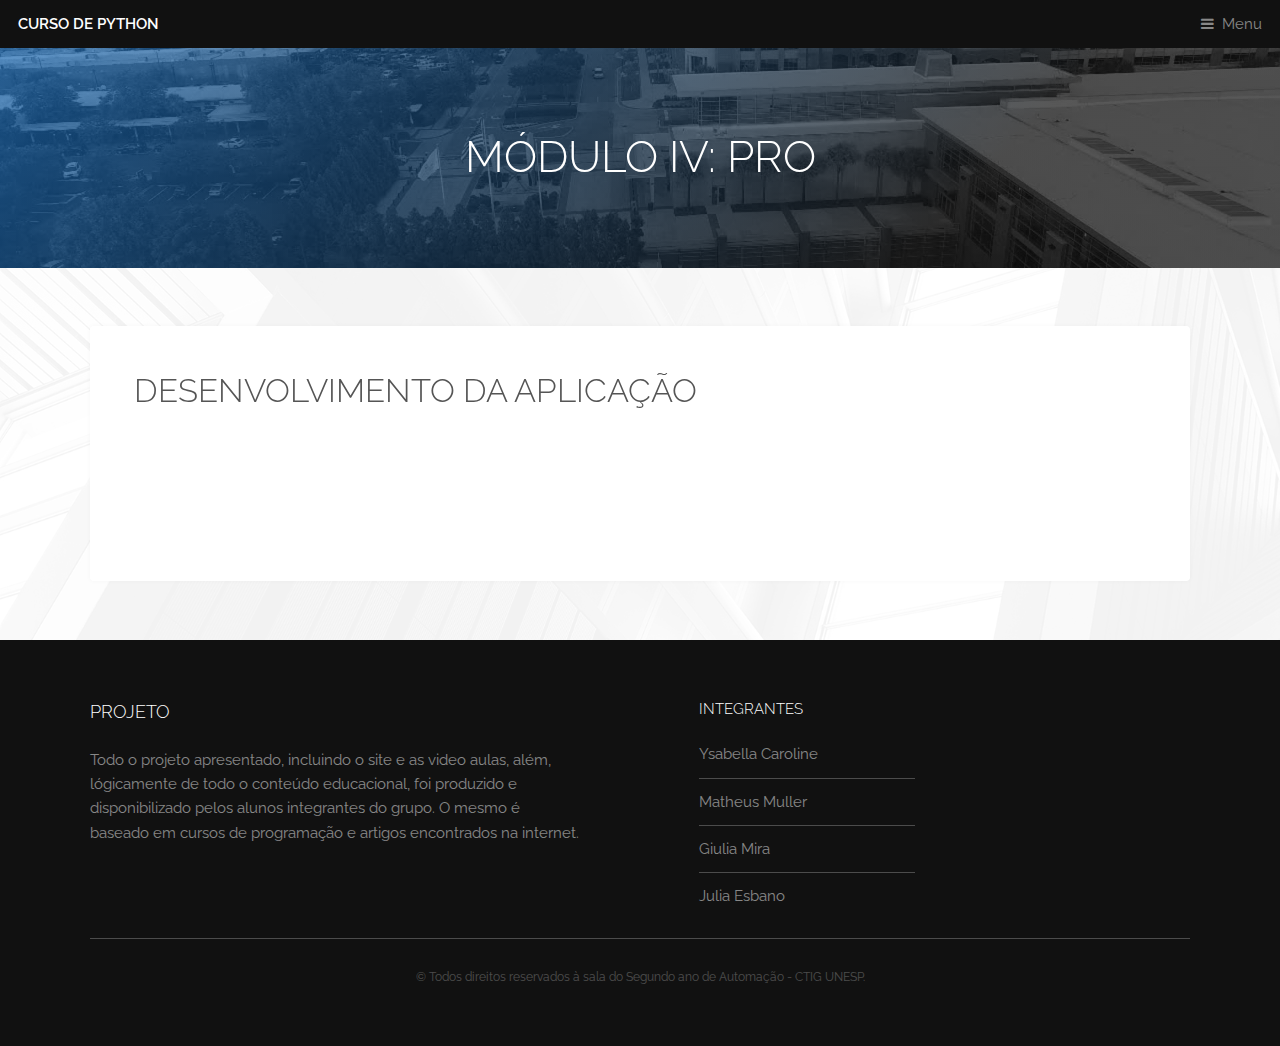
<file: generic4.html>
<!DOCTYPE HTML>

<html>
	<head>
		<title>Trabalho de LP - 4º bimestre</title>
		<meta charset="utf-8" />
		<meta name="viewport" content="width=device-width, initial-scale=1, user-scalable=no" />
		<meta name="description" content="" />
		<meta name="keywords" content="" />
		<link rel="stylesheet" href="assets/css/main.css" />
	</head>
	<body class="is-preload">

		<!-- Header -->
			<header id="header">
				<a class="logo" href="index.html">CURSO DE PYTHON</a>
				<nav>
					<a href="#menu">Menu</a>
				</nav>
			</header>

		<!-- Nav -->
			<nav id="menu">
				<ul class="links">
					<li><a href="generic.html">MÓDULO I</a></li>
					<li><a href="generic2.html">MÓDULO II</a></li>
					<li><a href="generic3.html">MÓDULO III</a></li>
					<li><a href="generic4.html">MÓDULO IV</a></li>
					<li><a href="https://www.youtube.com/watch?v=scry8621MWs">VÍDEOS</a></li>
					<li><a href="index.html">PARTICIPANTES</a></li>
				</ul>
			</nav>

		<!-- Heading -->
			<div id="heading" >
				<h1>MÓDULO  IV: PRO</h1>
			</div>

		<!-- Main -->
			<section id="main" class="wrapper">
				<div class="inner">
					<div class="content">
						<header>
							<h2>DESENVOLVIMENTO DA APLICAÇÃO</h2><br><br><br>
							</p>
						</header>	
					</div>
				</div>
			</section>

				<!-- Footer -->
				<footer id="footer">
					<div class="inner">
						<div class="content">
							<section>
								<h3>PROJETO</h3>
								<p>Todo o projeto apresentado, incluindo o site e as video aulas, além, lógicamente de todo o conteúdo educacional, foi produzido e disponibilizado pelos alunos integrantes do grupo. O mesmo é baseado em cursos de programação e artigos encontrados na internet.</p>
							</section>
							<section>
								<h4>INTEGRANTES</h4>
								<ul class="alt">
									<li>Ysabella Caroline</li>
									<li>Matheus Muller</li>
									<li>Giulia Mira</li>
									<li>Julia Esbano</li>
								</ul>
							</section>
							
						</div>
						<div class="copyright">
							&copy; Todos direitos reservados à sala do Segundo ano de Automação - CTIG UNESP</a>.
						</div>
					</div>
				</footer>

		<!-- Scripts -->
			<script src="assets/js/jquery.min.js"></script>
			<script src="assets/js/browser.min.js"></script>
			<script src="assets/js/breakpoints.min.js"></script>
			<script src="assets/js/util.js"></script>
			<script src="assets/js/main.js"></script>

	</body>
</html>
</file>
<file: assets/css/main.css>
@import url(font-awesome.min.css);
@import url("https://fonts.googleapis.com/css?family=Raleway:200,300,400,500,600");
/*
	Industrious by TEMPLATED
	templated.co @templatedco
	Released for free under the Creative Commons Attribution 3.0 license (templated.co/license)
*/
/* Basic */
@-ms-viewport {
  width: device-width; }
body {
  -ms-overflow-style: scrollbar; }

@media screen and (max-width: 480px) {
  html, body {
    min-width: 320px; } }
html {
  box-sizing: border-box; }

*, *:before, *:after {
  box-sizing: inherit; }

body {
  background: #ffffff; }
  body.is-preload *, body.is-preload *:before, body.is-preload *:after {
    -moz-animation: none !important;
    -webkit-animation: none !important;
    -ms-animation: none !important;
    animation: none !important;
    -moz-transition: none !important;
    -webkit-transition: none !important;
    -ms-transition: none !important;
    transition: none !important; }

html, body, div, span, applet, object,
iframe, h1, h2, h3, h4, h5, h6, p, blockquote,
pre, a, abbr, acronym, address, big, cite,
code, del, dfn, em, img, ins, kbd, q, s, samp,
small, strike, strong, sub, sup, tt, var, b,
u, i, center, dl, dt, dd, ol, ul, li, fieldset,
form, label, legend, table, caption, tbody,
tfoot, thead, tr, th, td, article, aside,
canvas, details, embed, figure, figcaption,
footer, header, hgroup, menu, nav, output, ruby,
section, summary, time, mark, audio, video {
  margin: 0;
  padding: 0;
  border: 0;
  font-size: 100%;
  font: inherit;
  vertical-align: baseline; }

article, aside, details, figcaption, figure,
footer, header, hgroup, menu, nav, section {
  display: block; }

body {
  line-height: 1; }

ol, ul {
  list-style: none; }

blockquote, q {
  quotes: none; }
  blockquote:before, blockquote:after, q:before, q:after {
    content: '';
    content: none; }

table {
  border-collapse: collapse;
  border-spacing: 0; }

body {
  -webkit-text-size-adjust: none; }

mark {
  background-color: transparent;
  color: inherit; }

input::-moz-focus-inner {
  border: 0;
  padding: 0; }

input, select, textarea {
  -moz-appearance: none;
  -webkit-appearance: none;
  -ms-appearance: none;
  appearance: none; }

/* Typography */
html {
  font-size: 13pt; }
  @media screen and (max-width: 1680px) {
    html {
      font-size: 11pt; } }
  @media screen and (max-width: 980px) {
    html {
      font-size: 12pt; } }
  @media screen and (max-width: 480px) {
    html {
      font-size: 11pt; } }

body {
  background-color: #ffffff;
  color: #444444; }

body, input, select, textarea {
  font-family: "Raleway", Arial, Helvetica, sans-serif;
  font-weight: 400;
  font-size: 1rem;
  line-height: 1.65; }

a {
  -moz-transition: color 0.2s ease-in-out;
  -webkit-transition: color 0.2s ease-in-out;
  -ms-transition: color 0.2s ease-in-out;
  transition: color 0.2s ease-in-out;
  text-decoration: underline; }
  a:hover {
    text-decoration: none; }

strong, b {
  font-weight: 600; }

em, i {
  font-style: italic; }

p {
  margin: 0 0 2rem 0; }

header.special {
  text-align: center;
  margin-bottom: 4rem; }
  header.special p {
    max-width: 75%;
    margin-left: auto;
    margin-right: auto; }

h1, h2, h3, h4, h5, h6 {
  font-weight: 300;
  line-height: 1.5;
  text-transform: uppercase;
  margin: 0 0 1.5rem 0; }
  h1 a, h2 a, h3 a, h4 a, h5 a, h6 a {
    color: inherit;
    text-decoration: none; }

h1 {
  font-size: 3rem;
  line-height: 1.2; }

h2 {
  font-size: 2.25rem;
  line-height: 1.3; }

h3 {
  font-size: 1.25rem; }

h4 {
  font-size: 1rem; }

h5 {
  font-size: 0.9rem; }

h6 {
  font-size: 0.7rem; }

@media screen and (max-width: 736px) {
  h1 {
    font-size: 2.75rem;
    line-height: 1.3; }

  h2 {
    font-size: 1.75rem;
    line-height: 1.5; }

  h3 {
    font-size: 1.25rem; } }
sub {
  font-size: 0.8rem;
  position: relative;
  top: 0.5rem; }

sup {
  font-size: 0.8rem;
  position: relative;
  top: -0.5rem; }

blockquote {
  border-left: solid 0.5rem;
  font-style: italic;
  margin: 0 0 2rem 0;
  padding: 1rem 0 1rem 2rem; }

code {
  border-radius: 4px;
  border: solid 1px;
  font-family: "Courier New", monospace;
  font-size: 0.9rem;
  margin: 0 0.25rem;
  padding: 0.25rem 0.65rem; }

pre {
  -webkit-overflow-scrolling: touch;
  font-family: "Courier New", monospace;
  font-size: 0.9rem;
  margin: 0 0 2rem 0; }
  pre code {
    display: block;
    line-height: 1.75;
    padding: 1rem 1.5rem;
    overflow-x: auto; }

hr {
  border: 0;
  border-bottom: solid 1px;
  margin: 2rem 0; }
  hr.major {
    margin: 4rem 0; }

input, select, textarea {
  color: #555555; }

a {
  color: #1b77ce; }

strong, b {
  color: #555555; }

h1, h2, h3, h4, h5, h6 {
  color: #555555; }

blockquote {
  border-left-color: rgba(0, 0, 0, 0.25); }

code {
  background: rgba(0, 0, 0, 0.075);
  border-color: rgba(0, 0, 0, 0.25); }

hr {
  border-bottom-color: rgba(0, 0, 0, 0.25); }

/* Inner */
.inner {
  margin: 0 auto;
  width: 75rem;
  max-width: calc(100% - 6rem); }
  @media screen and (max-width: 480px) {
    .inner {
      max-width: calc(100% - 3rem); } }

/* Button */
input[type="submit"],
input[type="reset"],
input[type="button"],
button,
.button {
  -moz-appearance: none;
  -webkit-appearance: none;
  -ms-appearance: none;
  appearance: none;
  -moz-transition: background-color 0.2s ease-in-out, box-shadow 0.2s ease-in-out, color 0.2s ease-in-out;
  -webkit-transition: background-color 0.2s ease-in-out, box-shadow 0.2s ease-in-out, color 0.2s ease-in-out;
  -ms-transition: background-color 0.2s ease-in-out, box-shadow 0.2s ease-in-out, color 0.2s ease-in-out;
  transition: background-color 0.2s ease-in-out, box-shadow 0.2s ease-in-out, color 0.2s ease-in-out;
  border: 0;
  border-radius: 4px;
  cursor: pointer;
  display: inline-block;
  font-weight: 600;
  height: 3.25rem;
  line-height: 3.25rem;
  padding: 0 1.75rem;
  text-align: center;
  text-decoration: none;
  white-space: nowrap; }
  input[type="submit"].small,
  input[type="reset"].small,
  input[type="button"].small,
  button.small,
  .button.small {
    font-size: 0.8rem;
    height: 2.4375rem;
    line-height: 2.4375rem;
    padding: 0 1.25rem; }
  input[type="submit"].large,
  input[type="reset"].large,
  input[type="button"].large,
  button.large,
  .button.large {
    font-size: 1.35rem;
    height: 4.0625rem;
    line-height: 4.0625rem;
    padding: 0 2rem; }
  input[type="submit"].wide,
  input[type="reset"].wide,
  input[type="button"].wide,
  button.wide,
  .button.wide {
    min-width: 13rem; }
  input[type="submit"].icon:before,
  input[type="reset"].icon:before,
  input[type="button"].icon:before,
  button.icon:before,
  .button.icon:before {
    margin-right: 0.5rem; }
  input[type="submit"].fit,
  input[type="reset"].fit,
  input[type="button"].fit,
  button.fit,
  .button.fit {
    width: 100%; }
  input[type="submit"].disabled, input[type="submit"]:disabled,
  input[type="reset"].disabled,
  input[type="reset"]:disabled,
  input[type="button"].disabled,
  input[type="button"]:disabled,
  button.disabled,
  button:disabled,
  .button.disabled,
  .button:disabled {
    pointer-events: none;
    opacity: 0.25; }

input[type="submit"],
input[type="reset"],
input[type="button"],
button,
.button {
  background-color: transparent;
  box-shadow: inset 0 0 0 1px #555555;
  color: #555555 !important; }
  input[type="submit"]:hover,
  input[type="reset"]:hover,
  input[type="button"]:hover,
  button:hover,
  .button:hover {
    box-shadow: inset 0 0 0 1px #1b77ce;
    color: #1b77ce !important; }
    input[type="submit"]:hover:active,
    input[type="reset"]:hover:active,
    input[type="button"]:hover:active,
    button:hover:active,
    .button:hover:active {
      background-color: #1b77ce; }
  input[type="submit"].primary,
  input[type="reset"].primary,
  input[type="button"].primary,
  button.primary,
  .button.primary {
    box-shadow: none;
    background-color: #1b77ce;
    color: #ffffff !important; }
    input[type="submit"].primary:hover,
    input[type="reset"].primary:hover,
    input[type="button"].primary:hover,
    button.primary:hover,
    .button.primary:hover {
      background-color: #1b77ce;
      box-shadow: none; }
      input[type="submit"].primary:hover:active,
      input[type="reset"].primary:hover:active,
      input[type="button"].primary:hover:active,
      button.primary:hover:active,
      .button.primary:hover:active {
        background-color: #1b77ce; }

/* Form */
form {
  margin: 0 0 2rem 0; }

input[type="text"],
input[type="password"],
input[type="email"],
input[type="tel"],
input[type="search"],
input[type="url"],
select,
textarea {
  -moz-appearance: none;
  -webkit-appearance: none;
  -ms-appearance: none;
  appearance: none;
  border-radius: 4px;
  border: none;
  border: solid 1px;
  color: inherit;
  display: block;
  outline: 0;
  padding: 0 1rem;
  text-decoration: none;
  width: 100%; }
  input[type="text"]:invalid,
  input[type="password"]:invalid,
  input[type="email"]:invalid,
  input[type="tel"]:invalid,
  input[type="search"]:invalid,
  input[type="url"]:invalid,
  select:invalid,
  textarea:invalid {
    box-shadow: none; }

label {
  display: block;
  font-size: 1rem;
  font-weight: 600;
  margin: 0 0 1rem 0; }

input[type="text"],
input[type="password"],
input[type="email"],
input[type="tel"],
input[type="search"],
input[type="url"] {
  height: 3.25rem; }

select {
  background-size: 1.25rem;
  background-repeat: no-repeat;
  background-position: calc(100% - 1rem) center;
  height: 3.25rem;
  padding-right: 3.25rem;
  text-overflow: ellipsis; }
  select:focus::-ms-value {
    background-color: transparent; }
  select::-ms-expand {
    display: none; }

textarea {
  padding: 0.75rem 1rem; }

input[type="checkbox"],
input[type="radio"] {
  -moz-appearance: none;
  -webkit-appearance: none;
  -ms-appearance: none;
  appearance: none;
  display: block;
  float: left;
  margin-right: -2rem;
  opacity: 0;
  width: 1rem;
  z-index: -1; }
  input[type="checkbox"] + label,
  input[type="radio"] + label {
    text-decoration: none;
    cursor: pointer;
    display: inline-block;
    font-size: 1rem;
    font-weight: 400;
    padding-left: 2.825rem;
    padding-right: 0.875rem;
    position: relative; }
    input[type="checkbox"] + label:before,
    input[type="radio"] + label:before {
      -moz-osx-font-smoothing: grayscale;
      -webkit-font-smoothing: antialiased;
      font-family: FontAwesome;
      font-style: normal;
      font-weight: normal;
      text-transform: none !important; }
    input[type="checkbox"] + label:before,
    input[type="radio"] + label:before {
      border-radius: 4px;
      border: solid 1px;
      content: '';
      display: inline-block;
      height: 1.95rem;
      left: 0;
      line-height: 1.86875rem;
      position: absolute;
      text-align: center;
      top: -0.1625rem;
      width: 1.95rem; }
  input[type="checkbox"]:checked + label:before,
  input[type="radio"]:checked + label:before {
    content: '\f00c'; }

input[type="checkbox"] + label:before {
  border-radius: 4px; }

input[type="radio"] + label:before {
  border-radius: 100%; }

::-webkit-input-placeholder {
  opacity: 1.0; }

:-moz-placeholder {
  opacity: 1.0; }

::-moz-placeholder {
  opacity: 1.0; }

:-ms-input-placeholder {
  opacity: 1.0; }

label {
  color: #555555; }

input[type="text"],
input[type="password"],
input[type="email"],
input[type="tel"],
input[type="search"],
input[type="url"],
select,
textarea {
  background-color: rgba(0, 0, 0, 0.075);
  border-color: rgba(0, 0, 0, 0.25); }
  input[type="text"]:focus,
  input[type="password"]:focus,
  input[type="email"]:focus,
  input[type="tel"]:focus,
  input[type="search"]:focus,
  input[type="url"]:focus,
  select:focus,
  textarea:focus {
    border-color: #1b77ce;
    box-shadow: 0 0 0 1px #1b77ce; }

select {
  background-image: url("data:image/svg+xml;charset=utf8,%3Csvg xmlns='http://www.w3.org/2000/svg' width='40' height='40' preserveAspectRatio='none' viewBox='0 0 40 40'%3E%3Cpath d='M9.4,12.3l10.4,10.4l10.4-10.4c0.2-0.2,0.5-0.4,0.9-0.4c0.3,0,0.6,0.1,0.9,0.4l3.3,3.3c0.2,0.2,0.4,0.5,0.4,0.9 c0,0.4-0.1,0.6-0.4,0.9L20.7,31.9c-0.2,0.2-0.5,0.4-0.9,0.4c-0.3,0-0.6-0.1-0.9-0.4L4.3,17.3c-0.2-0.2-0.4-0.5-0.4-0.9 c0-0.4,0.1-0.6,0.4-0.9l3.3-3.3c0.2-0.2,0.5-0.4,0.9-0.4S9.1,12.1,9.4,12.3z' fill='rgba(0, 0, 0, 0.25)' /%3E%3C/svg%3E"); }
  select option {
    color: #444444;
    background-color: #ffffff; }

input[type="checkbox"] + label,
input[type="radio"] + label {
  color: #444444; }
  input[type="checkbox"] + label:before,
  input[type="radio"] + label:before {
    background: rgba(0, 0, 0, 0.075);
    border-color: rgba(0, 0, 0, 0.25); }
input[type="checkbox"]:checked + label:before,
input[type="radio"]:checked + label:before {
  background-color: #1b77ce;
  border-color: #1b77ce;
  color: #ffffff; }
input[type="checkbox"]:focus + label:before,
input[type="radio"]:focus + label:before {
  border-color: #1b77ce;
  box-shadow: 0 0 0 1px #1b77ce; }

::-webkit-input-placeholder {
  color: #bbbbbb !important; }

:-moz-placeholder {
  color: #bbbbbb !important; }

::-moz-placeholder {
  color: #bbbbbb !important; }

:-ms-input-placeholder {
  color: #bbbbbb !important; }

/* List */
ol {
  list-style: decimal;
  margin: 0 0 2rem 0;
  padding-left: 1.25rem; }
  ol li {
    padding-left: 0.25rem; }

ul {
  list-style: disc;
  margin: 0 0 2rem 0;
  padding-left: 1rem; }
  ul li {
    padding-left: 0.325rem; }
  ul.plain {
    list-style: none;
    padding-left: 0; }
    ul.plain li {
      margin-bottom: 1rem; }
      ul.plain li .icon {
        border-radius: 4px;
        color: #ffffff;
        display: inline-block;
        margin-right: 1rem;
        text-align: center;
        width: 2rem;
        height: 2rem;
        line-height: 2rem;
        background: rgba(0, 0, 0, 0.5); }
  ul.alt {
    list-style: none;
    padding-left: 0; }
    ul.alt li {
      border-top: solid 1px;
      padding: 0.75rem 0; }
      ul.alt li:first-child {
        border-top: 0;
        padding-top: 0; }
      ul.alt li:last-child {
        padding-bottom: 0; }

dl {
  margin: 0 0 2rem 0; }
  dl dt {
    display: block;
    font-weight: 600;
    margin: 0 0 1rem 0; }
  dl dd {
    margin-left: 1.5rem; }

ul.alt li {
  border-top-color: rgba(0, 0, 0, 0.25); }

/* Table */
.table-wrapper {
  -webkit-overflow-scrolling: touch;
  overflow-x: auto; }

table {
  margin: 0 0 2rem 0;
  width: 100%; }
  table tbody tr {
    border: solid 1px;
    border-left: 0;
    border-right: 0; }
  table td {
    padding: 0.75rem 0.75rem; }
  table th {
    font-size: 0.9rem;
    font-weight: 600;
    padding: 0 0.75rem 0.75rem 0.75rem;
    text-align: left; }
  table thead {
    border-bottom: solid 2px; }
  table tfoot {
    border-top: solid 2px; }
  table.alt {
    border-collapse: separate; }
    table.alt tbody tr td {
      border: solid 1px;
      border-left-width: 0;
      border-top-width: 0; }
      table.alt tbody tr td:first-child {
        border-left-width: 1px; }
    table.alt tbody tr:first-child td {
      border-top-width: 1px; }
    table.alt thead {
      border-bottom: 0; }
    table.alt tfoot {
      border-top: 0; }

table tbody tr {
  border-color: rgba(0, 0, 0, 0.25); }
  table tbody tr:nth-child(2n + 1) {
    background-color: rgba(0, 0, 0, 0.075); }
table th {
  color: #555555; }
table thead {
  border-bottom-color: rgba(0, 0, 0, 0.25); }
table tfoot {
  border-top-color: rgba(0, 0, 0, 0.25); }
table.alt tbody tr td {
  border-color: rgba(0, 0, 0, 0.25); }

/* Highlights */
.highlights {
  width: 100%;
  margin: 2.5rem 0;
  display: -moz-flex;
  display: -webkit-flex;
  display: -ms-flex;
  display: flex;
  -moz-flex-wrap: wrap;
  -webkit-flex-wrap: wrap;
  -ms-flex-wrap: wrap;
  flex-wrap: wrap;
  -moz-align-items: -moz-stretch;
  -webkit-align-items: -webkit-stretch;
  -ms-align-items: -ms-stretch;
  align-items: stretch; }
  .highlights > * {
    -moz-flex-shrink: 1;
    -webkit-flex-shrink: 1;
    -ms-flex-shrink: 1;
    flex-shrink: 1;
    -moz-flex-grow: 0;
    -webkit-flex-grow: 0;
    -ms-flex-grow: 0;
    flex-grow: 0; }
  .highlights > * {
    width: 33.3333333333%; }
  .highlights > * {
    padding: 1.5rem;
    width: calc(33.3333333333% + 1rem); }
  .highlights > :nth-child(-n + 3) {
    padding-top: 0; }
  .highlights > :nth-last-child(-n + 3) {
    padding-bottom: 0; }
  .highlights > :nth-child(3n + 1) {
    padding-left: 0; }
  .highlights > :nth-child(3n) {
    padding-right: 0; }
  .highlights > :nth-child(3n + 1),
  .highlights > :nth-child(3n) {
    width: calc(33.3333333333% + -0.5rem); }
  .highlights .content {
    border-radius: 4px;
    height: 100%;
    padding: 3rem;
    text-align: center; }
    .highlights .content .icon {
      font-size: 5rem; }
  .highlights > div > :last-child {
    margin-bottom: 0; }
  @media screen and (max-width: 980px) {
    .highlights > * {
      width: 50%; }
    .highlights > * {
      padding: 1rem;
      width: calc(33.3333333333% + 0.6666666667rem); }
    .highlights > :nth-child(-n + 3) {
      padding-top: 1rem; }
    .highlights > :nth-last-child(-n + 3) {
      padding-bottom: 1rem; }
    .highlights > :nth-child(3n + 1) {
      padding-left: 1rem; }
    .highlights > :nth-child(3n) {
      padding-right: 1rem; }
    .highlights > :nth-child(3n + 1),
    .highlights > :nth-child(3n) {
      padding: 1rem;
      width: calc(50% + 1rem); }
    .highlights > * {
      padding: 1rem;
      width: calc(50% + 1rem); }
    .highlights > :nth-child(-n + 2) {
      padding-top: 0; }
    .highlights > :nth-last-child(-n + 2) {
      padding-bottom: 0; }
    .highlights > :nth-child(2n + 1) {
      padding-left: 0; }
    .highlights > :nth-child(2n) {
      padding-right: 0; }
    .highlights > :nth-child(2n + 1),
    .highlights > :nth-child(2n) {
      width: calc(50% + 0rem); }
    .highlights .content {
      padding: 2rem; } }
  @media screen and (max-width: 736px) {
    .highlights > * {
      width: 100%; }
    .highlights > * {
      padding: 1rem;
      width: calc(33.3333333333% + 0.6666666667rem); }
    .highlights > :nth-child(-n + 3) {
      padding-top: 1rem; }
    .highlights > :nth-last-child(-n + 3) {
      padding-bottom: 1rem; }
    .highlights > :nth-child(3n + 1) {
      padding-left: 1rem; }
    .highlights > :nth-child(3n) {
      padding-right: 1rem; }
    .highlights > :nth-child(3n + 1),
    .highlights > :nth-child(3n) {
      padding: 1rem;
      width: calc(100% + 2rem); }
    .highlights > * {
      padding: 1rem;
      width: calc(50% + 1rem); }
    .highlights > :nth-child(-n + 2) {
      padding-top: 1rem; }
    .highlights > :nth-last-child(-n + 2) {
      padding-bottom: 1rem; }
    .highlights > :nth-child(2n + 1) {
      padding-left: 1rem; }
    .highlights > :nth-child(2n) {
      padding-right: 1rem; }
    .highlights > :nth-child(2n + 1),
    .highlights > :nth-child(2n) {
      padding: 1rem;
      width: calc(100% + 2rem); }
    .highlights > * {
      padding: 1rem;
      width: calc(100% + 2rem); }
    .highlights > :nth-child(-n + 1) {
      padding-top: 0; }
    .highlights > :nth-last-child(-n + 1) {
      padding-bottom: 0; }
    .highlights > :nth-child(1n + 1) {
      padding-left: 0; }
    .highlights > :nth-child(1n) {
      padding-right: 0; }
    .highlights > :nth-child(1n + 1),
    .highlights > :nth-child(1n) {
      width: calc(100% + 1rem); } }

.highlights .content {
  background: #ffffff;
  box-shadow: 0px 0px 4px 1px rgba(0, 0, 0, 0.025); }

/* Testimonials */
.testimonials {
  margin: 2.5rem 0;
  width: 100%;
  display: -moz-flex;
  display: -webkit-flex;
  display: -ms-flex;
  display: flex;
  -moz-flex-wrap: wrap;
  -webkit-flex-wrap: wrap;
  -ms-flex-wrap: wrap;
  flex-wrap: wrap;
  -moz-align-items: -moz-stretch;
  -webkit-align-items: -webkit-stretch;
  -ms-align-items: -ms-stretch;
  align-items: stretch; }
  .testimonials > * {
    -moz-flex-shrink: 1;
    -webkit-flex-shrink: 1;
    -ms-flex-shrink: 1;
    flex-shrink: 1;
    -moz-flex-grow: 0;
    -webkit-flex-grow: 0;
    -ms-flex-grow: 0;
    flex-grow: 0; }
  .testimonials > * {
    width: 33.3333333333%; }
  .testimonials > * {
    padding: 1.5rem;
    width: calc(33.3333333333% + 1rem); }
  .testimonials > :nth-child(-n + 3) {
    padding-top: 0; }
  .testimonials > :nth-last-child(-n + 3) {
    padding-bottom: 0; }
  .testimonials > :nth-child(3n + 1) {
    padding-left: 0; }
  .testimonials > :nth-child(3n) {
    padding-right: 0; }
  .testimonials > :nth-child(3n + 1),
  .testimonials > :nth-child(3n) {
    width: calc(33.3333333333% + -0.5rem); }
  .testimonials .content {
    border-radius: 4px;
    height: 100%;
    padding: 3rem; }
    .testimonials .content .author {
      display: -moz-flex;
      display: -webkit-flex;
      display: -ms-flex;
      display: flex;
      -moz-align-items: center;
      -webkit-align-items: center;
      -ms-align-items: center;
      align-items: center; }
      .testimonials .content .author blockquote {
        margin: 0; }
      .testimonials .content .author .image {
        margin-right: 2rem;
        width: 20%; }
        .testimonials .content .author .image img {
          border-radius: 100%;
          max-width: 100%; }
    .testimonials .content .credit {
      font-size: 0.75rem; }
    .testimonials .content p:last-child {
      margin: 0; }
  .testimonials > div > :last-child {
    margin-bottom: 0; }
  @media screen and (max-width: 980px) {
    .testimonials > * {
      width: 50%; }
    .testimonials > * {
      padding: 1rem;
      width: calc(33.3333333333% + 0.6666666667rem); }
    .testimonials > :nth-child(-n + 3) {
      padding-top: 1rem; }
    .testimonials > :nth-last-child(-n + 3) {
      padding-bottom: 1rem; }
    .testimonials > :nth-child(3n + 1) {
      padding-left: 1rem; }
    .testimonials > :nth-child(3n) {
      padding-right: 1rem; }
    .testimonials > :nth-child(3n + 1),
    .testimonials > :nth-child(3n) {
      padding: 1rem;
      width: calc(50% + 1rem); }
    .testimonials > * {
      padding: 1rem;
      width: calc(50% + 1rem); }
    .testimonials > :nth-child(-n + 2) {
      padding-top: 0; }
    .testimonials > :nth-last-child(-n + 2) {
      padding-bottom: 0; }
    .testimonials > :nth-child(2n + 1) {
      padding-left: 0; }
    .testimonials > :nth-child(2n) {
      padding-right: 0; }
    .testimonials > :nth-child(2n + 1),
    .testimonials > :nth-child(2n) {
      width: calc(50% + 0rem); }
    .testimonials .content {
      padding: 2rem; } }
  @media screen and (max-width: 736px) {
    .testimonials > * {
      width: 100%; }
    .testimonials > * {
      padding: 1rem;
      width: calc(33.3333333333% + 0.6666666667rem); }
    .testimonials > :nth-child(-n + 3) {
      padding-top: 1rem; }
    .testimonials > :nth-last-child(-n + 3) {
      padding-bottom: 1rem; }
    .testimonials > :nth-child(3n + 1) {
      padding-left: 1rem; }
    .testimonials > :nth-child(3n) {
      padding-right: 1rem; }
    .testimonials > :nth-child(3n + 1),
    .testimonials > :nth-child(3n) {
      padding: 1rem;
      width: calc(100% + 2rem); }
    .testimonials > * {
      padding: 1rem;
      width: calc(50% + 1rem); }
    .testimonials > :nth-child(-n + 2) {
      padding-top: 1rem; }
    .testimonials > :nth-last-child(-n + 2) {
      padding-bottom: 1rem; }
    .testimonials > :nth-child(2n + 1) {
      padding-left: 1rem; }
    .testimonials > :nth-child(2n) {
      padding-right: 1rem; }
    .testimonials > :nth-child(2n + 1),
    .testimonials > :nth-child(2n) {
      padding: 1rem;
      width: calc(100% + 2rem); }
    .testimonials > * {
      padding: 1rem;
      width: calc(100% + 2rem); }
    .testimonials > :nth-child(-n + 1) {
      padding-top: 0; }
    .testimonials > :nth-last-child(-n + 1) {
      padding-bottom: 0; }
    .testimonials > :nth-child(1n + 1) {
      padding-left: 0; }
    .testimonials > :nth-child(1n) {
      padding-right: 0; }
    .testimonials > :nth-child(1n + 1),
    .testimonials > :nth-child(1n) {
      width: calc(100% + 1rem); } }

.testimonials .content {
  background: #ffffff;
  box-shadow: 0px 0px 4px 1px rgba(0, 0, 0, 0.025); }
  .testimonials .content .credit strong {
    color: #1b77ce; }

/* Actions */
ul.actions {
  display: -moz-flex;
  display: -webkit-flex;
  display: -ms-flex;
  display: flex;
  cursor: default;
  list-style: none;
  margin-left: -1rem;
  padding-left: 0; }
  ul.actions li {
    padding: 0 0 0 1rem;
    vertical-align: middle; }
  ul.actions.special {
    -moz-justify-content: center;
    -webkit-justify-content: center;
    -ms-justify-content: center;
    justify-content: center;
    width: calc(100% + 1rem); }
  ul.actions.stacked {
    -moz-flex-direction: column;
    -webkit-flex-direction: column;
    -ms-flex-direction: column;
    flex-direction: column;
    margin-left: 0; }
    ul.actions.stacked li {
      padding: 1.3rem 0 0 0; }
      ul.actions.stacked li:first-child {
        padding-top: 0; }
  ul.actions.fit {
    width: calc(100% + 1rem); }
    ul.actions.fit li {
      -moz-flex-grow: 1;
      -webkit-flex-grow: 1;
      -ms-flex-grow: 1;
      flex-grow: 1;
      -moz-flex-shrink: 1;
      -webkit-flex-shrink: 1;
      -ms-flex-shrink: 1;
      flex-shrink: 1;
      width: 100%; }
      ul.actions.fit li > * {
        width: 100%; }
    ul.actions.fit.stacked {
      width: 100%; }
  @media screen and (max-width: 480px) {
    ul.actions:not(.fixed) {
      -moz-flex-direction: column;
      -webkit-flex-direction: column;
      -ms-flex-direction: column;
      flex-direction: column;
      margin-left: 0;
      width: 100% !important; }
      ul.actions:not(.fixed) li {
        -moz-flex-grow: 1;
        -webkit-flex-grow: 1;
        -ms-flex-grow: 1;
        flex-grow: 1;
        -moz-flex-shrink: 1;
        -webkit-flex-shrink: 1;
        -ms-flex-shrink: 1;
        flex-shrink: 1;
        padding: 1rem 0 0 0;
        text-align: center;
        width: 100%; }
        ul.actions:not(.fixed) li > * {
          width: 100%; }
        ul.actions:not(.fixed) li:first-child {
          padding-top: 0; }
        ul.actions:not(.fixed) li input[type="submit"],
        ul.actions:not(.fixed) li input[type="reset"],
        ul.actions:not(.fixed) li input[type="button"],
        ul.actions:not(.fixed) li button,
        ul.actions:not(.fixed) li .button {
          width: 100%; }
          ul.actions:not(.fixed) li input[type="submit"].icon:before,
          ul.actions:not(.fixed) li input[type="reset"].icon:before,
          ul.actions:not(.fixed) li input[type="button"].icon:before,
          ul.actions:not(.fixed) li button.icon:before,
          ul.actions:not(.fixed) li .button.icon:before {
            margin-left: -0.5rem; } }

/* Grid */
.row {
  display: flex;
  flex-wrap: wrap;
  box-sizing: border-box; }
  .row > * {
    box-sizing: border-box; }
  .row.gtr-uniform > * > :last-child {
    margin-bottom: 0; }

.row > .imp {
  order: -1; }
.row > .col-1 {
  width: 8.3333333333%; }
.row > .off-1 {
  margin-left: 8.3333333333%; }
.row > .col-2 {
  width: 16.6666666667%; }
.row > .off-2 {
  margin-left: 16.6666666667%; }
.row > .col-3 {
  width: 25%; }
.row > .off-3 {
  margin-left: 25%; }
.row > .col-4 {
  width: 33.3333333333%; }
.row > .off-4 {
  margin-left: 33.3333333333%; }
.row > .col-5 {
  width: 41.6666666667%; }
.row > .off-5 {
  margin-left: 41.6666666667%; }
.row > .col-6 {
  width: 50%; }
.row > .off-6 {
  margin-left: 50%; }
.row > .col-7 {
  width: 58.3333333333%; }
.row > .off-7 {
  margin-left: 58.3333333333%; }
.row > .col-8 {
  width: 66.6666666667%; }
.row > .off-8 {
  margin-left: 66.6666666667%; }
.row > .col-9 {
  width: 75%; }
.row > .off-9 {
  margin-left: 75%; }
.row > .col-10 {
  width: 83.3333333333%; }
.row > .off-10 {
  margin-left: 83.3333333333%; }
.row > .col-11 {
  width: 91.6666666667%; }
.row > .off-11 {
  margin-left: 91.6666666667%; }
.row > .col-12 {
  width: 100%; }
.row > .off-12 {
  margin-left: 100%; }
.row.gtr-0 {
  margin-top: 0;
  margin-left: 0rem; }
  .row.gtr-0 > * {
    padding: 0 0 0 0rem; }
  .row.gtr-0.gtr-uniform {
    margin-top: 0rem; }
    .row.gtr-0.gtr-uniform > * {
      padding-top: 0rem; }
.row.gtr-25 {
  margin-top: 0;
  margin-left: -0.75rem; }
  .row.gtr-25 > * {
    padding: 0 0 0 0.75rem; }
  .row.gtr-25.gtr-uniform {
    margin-top: -0.75rem; }
    .row.gtr-25.gtr-uniform > * {
      padding-top: 0.75rem; }
.row.gtr-50 {
  margin-top: 0;
  margin-left: -1.5rem; }
  .row.gtr-50 > * {
    padding: 0 0 0 1.5rem; }
  .row.gtr-50.gtr-uniform {
    margin-top: -1.5rem; }
    .row.gtr-50.gtr-uniform > * {
      padding-top: 1.5rem; }
.row {
  margin-top: 0;
  margin-left: -3rem; }
  .row > * {
    padding: 0 0 0 3rem; }
  .row.gtr-uniform {
    margin-top: -3rem; }
    .row.gtr-uniform > * {
      padding-top: 3rem; }
.row.gtr-150 {
  margin-top: 0;
  margin-left: -4.5rem; }
  .row.gtr-150 > * {
    padding: 0 0 0 4.5rem; }
  .row.gtr-150.gtr-uniform {
    margin-top: -4.5rem; }
    .row.gtr-150.gtr-uniform > * {
      padding-top: 4.5rem; }
.row.gtr-200 {
  margin-top: 0;
  margin-left: -6rem; }
  .row.gtr-200 > * {
    padding: 0 0 0 6rem; }
  .row.gtr-200.gtr-uniform {
    margin-top: -6rem; }
    .row.gtr-200.gtr-uniform > * {
      padding-top: 6rem; }

@media screen and (max-width: 1680px) {
  .row {
    display: flex;
    flex-wrap: wrap;
    box-sizing: border-box; }
    .row > * {
      box-sizing: border-box; }
    .row.gtr-uniform > * > :last-child {
      margin-bottom: 0; }

  .row > .imp-xlarge {
    order: -1; }
  .row > .col-1-xlarge {
    width: 8.3333333333%; }
  .row > .off-1-xlarge {
    margin-left: 8.3333333333%; }
  .row > .col-2-xlarge {
    width: 16.6666666667%; }
  .row > .off-2-xlarge {
    margin-left: 16.6666666667%; }
  .row > .col-3-xlarge {
    width: 25%; }
  .row > .off-3-xlarge {
    margin-left: 25%; }
  .row > .col-4-xlarge {
    width: 33.3333333333%; }
  .row > .off-4-xlarge {
    margin-left: 33.3333333333%; }
  .row > .col-5-xlarge {
    width: 41.6666666667%; }
  .row > .off-5-xlarge {
    margin-left: 41.6666666667%; }
  .row > .col-6-xlarge {
    width: 50%; }
  .row > .off-6-xlarge {
    margin-left: 50%; }
  .row > .col-7-xlarge {
    width: 58.3333333333%; }
  .row > .off-7-xlarge {
    margin-left: 58.3333333333%; }
  .row > .col-8-xlarge {
    width: 66.6666666667%; }
  .row > .off-8-xlarge {
    margin-left: 66.6666666667%; }
  .row > .col-9-xlarge {
    width: 75%; }
  .row > .off-9-xlarge {
    margin-left: 75%; }
  .row > .col-10-xlarge {
    width: 83.3333333333%; }
  .row > .off-10-xlarge {
    margin-left: 83.3333333333%; }
  .row > .col-11-xlarge {
    width: 91.6666666667%; }
  .row > .off-11-xlarge {
    margin-left: 91.6666666667%; }
  .row > .col-12-xlarge {
    width: 100%; }
  .row > .off-12-xlarge {
    margin-left: 100%; }
  .row.gtr-0 {
    margin-top: 0;
    margin-left: 0rem; }
    .row.gtr-0 > * {
      padding: 0 0 0 0rem; }
    .row.gtr-0.gtr-uniform {
      margin-top: 0rem; }
      .row.gtr-0.gtr-uniform > * {
        padding-top: 0rem; }
  .row.gtr-25 {
    margin-top: 0;
    margin-left: -0.75rem; }
    .row.gtr-25 > * {
      padding: 0 0 0 0.75rem; }
    .row.gtr-25.gtr-uniform {
      margin-top: -0.75rem; }
      .row.gtr-25.gtr-uniform > * {
        padding-top: 0.75rem; }
  .row.gtr-50 {
    margin-top: 0;
    margin-left: -1.5rem; }
    .row.gtr-50 > * {
      padding: 0 0 0 1.5rem; }
    .row.gtr-50.gtr-uniform {
      margin-top: -1.5rem; }
      .row.gtr-50.gtr-uniform > * {
        padding-top: 1.5rem; }
  .row {
    margin-top: 0;
    margin-left: -3rem; }
    .row > * {
      padding: 0 0 0 3rem; }
    .row.gtr-uniform {
      margin-top: -3rem; }
      .row.gtr-uniform > * {
        padding-top: 3rem; }
  .row.gtr-150 {
    margin-top: 0;
    margin-left: -4.5rem; }
    .row.gtr-150 > * {
      padding: 0 0 0 4.5rem; }
    .row.gtr-150.gtr-uniform {
      margin-top: -4.5rem; }
      .row.gtr-150.gtr-uniform > * {
        padding-top: 4.5rem; }
  .row.gtr-200 {
    margin-top: 0;
    margin-left: -6rem; }
    .row.gtr-200 > * {
      padding: 0 0 0 6rem; }
    .row.gtr-200.gtr-uniform {
      margin-top: -6rem; }
      .row.gtr-200.gtr-uniform > * {
        padding-top: 6rem; } }
@media screen and (max-width: 1280px) {
  .row {
    display: flex;
    flex-wrap: wrap;
    box-sizing: border-box; }
    .row > * {
      box-sizing: border-box; }
    .row.gtr-uniform > * > :last-child {
      margin-bottom: 0; }

  .row > .imp-large {
    order: -1; }
  .row > .col-1-large {
    width: 8.3333333333%; }
  .row > .off-1-large {
    margin-left: 8.3333333333%; }
  .row > .col-2-large {
    width: 16.6666666667%; }
  .row > .off-2-large {
    margin-left: 16.6666666667%; }
  .row > .col-3-large {
    width: 25%; }
  .row > .off-3-large {
    margin-left: 25%; }
  .row > .col-4-large {
    width: 33.3333333333%; }
  .row > .off-4-large {
    margin-left: 33.3333333333%; }
  .row > .col-5-large {
    width: 41.6666666667%; }
  .row > .off-5-large {
    margin-left: 41.6666666667%; }
  .row > .col-6-large {
    width: 50%; }
  .row > .off-6-large {
    margin-left: 50%; }
  .row > .col-7-large {
    width: 58.3333333333%; }
  .row > .off-7-large {
    margin-left: 58.3333333333%; }
  .row > .col-8-large {
    width: 66.6666666667%; }
  .row > .off-8-large {
    margin-left: 66.6666666667%; }
  .row > .col-9-large {
    width: 75%; }
  .row > .off-9-large {
    margin-left: 75%; }
  .row > .col-10-large {
    width: 83.3333333333%; }
  .row > .off-10-large {
    margin-left: 83.3333333333%; }
  .row > .col-11-large {
    width: 91.6666666667%; }
  .row > .off-11-large {
    margin-left: 91.6666666667%; }
  .row > .col-12-large {
    width: 100%; }
  .row > .off-12-large {
    margin-left: 100%; }
  .row.gtr-0 {
    margin-top: 0;
    margin-left: 0rem; }
    .row.gtr-0 > * {
      padding: 0 0 0 0rem; }
    .row.gtr-0.gtr-uniform {
      margin-top: 0rem; }
      .row.gtr-0.gtr-uniform > * {
        padding-top: 0rem; }
  .row.gtr-25 {
    margin-top: 0;
    margin-left: -0.375rem; }
    .row.gtr-25 > * {
      padding: 0 0 0 0.375rem; }
    .row.gtr-25.gtr-uniform {
      margin-top: -0.375rem; }
      .row.gtr-25.gtr-uniform > * {
        padding-top: 0.375rem; }
  .row.gtr-50 {
    margin-top: 0;
    margin-left: -0.75rem; }
    .row.gtr-50 > * {
      padding: 0 0 0 0.75rem; }
    .row.gtr-50.gtr-uniform {
      margin-top: -0.75rem; }
      .row.gtr-50.gtr-uniform > * {
        padding-top: 0.75rem; }
  .row {
    margin-top: 0;
    margin-left: -1.5rem; }
    .row > * {
      padding: 0 0 0 1.5rem; }
    .row.gtr-uniform {
      margin-top: -1.5rem; }
      .row.gtr-uniform > * {
        padding-top: 1.5rem; }
  .row.gtr-150 {
    margin-top: 0;
    margin-left: -2.25rem; }
    .row.gtr-150 > * {
      padding: 0 0 0 2.25rem; }
    .row.gtr-150.gtr-uniform {
      margin-top: -2.25rem; }
      .row.gtr-150.gtr-uniform > * {
        padding-top: 2.25rem; }
  .row.gtr-200 {
    margin-top: 0;
    margin-left: -3rem; }
    .row.gtr-200 > * {
      padding: 0 0 0 3rem; }
    .row.gtr-200.gtr-uniform {
      margin-top: -3rem; }
      .row.gtr-200.gtr-uniform > * {
        padding-top: 3rem; } }
@media screen and (max-width: 980px) {
  .row {
    display: flex;
    flex-wrap: wrap;
    box-sizing: border-box; }
    .row > * {
      box-sizing: border-box; }
    .row.gtr-uniform > * > :last-child {
      margin-bottom: 0; }

  .row > .imp-medium {
    order: -1; }
  .row > .col-1-medium {
    width: 8.3333333333%; }
  .row > .off-1-medium {
    margin-left: 8.3333333333%; }
  .row > .col-2-medium {
    width: 16.6666666667%; }
  .row > .off-2-medium {
    margin-left: 16.6666666667%; }
  .row > .col-3-medium {
    width: 25%; }
  .row > .off-3-medium {
    margin-left: 25%; }
  .row > .col-4-medium {
    width: 33.3333333333%; }
  .row > .off-4-medium {
    margin-left: 33.3333333333%; }
  .row > .col-5-medium {
    width: 41.6666666667%; }
  .row > .off-5-medium {
    margin-left: 41.6666666667%; }
  .row > .col-6-medium {
    width: 50%; }
  .row > .off-6-medium {
    margin-left: 50%; }
  .row > .col-7-medium {
    width: 58.3333333333%; }
  .row > .off-7-medium {
    margin-left: 58.3333333333%; }
  .row > .col-8-medium {
    width: 66.6666666667%; }
  .row > .off-8-medium {
    margin-left: 66.6666666667%; }
  .row > .col-9-medium {
    width: 75%; }
  .row > .off-9-medium {
    margin-left: 75%; }
  .row > .col-10-medium {
    width: 83.3333333333%; }
  .row > .off-10-medium {
    margin-left: 83.3333333333%; }
  .row > .col-11-medium {
    width: 91.6666666667%; }
  .row > .off-11-medium {
    margin-left: 91.6666666667%; }
  .row > .col-12-medium {
    width: 100%; }
  .row > .off-12-medium {
    margin-left: 100%; }
  .row.gtr-0 {
    margin-top: 0;
    margin-left: 0rem; }
    .row.gtr-0 > * {
      padding: 0 0 0 0rem; }
    .row.gtr-0.gtr-uniform {
      margin-top: 0rem; }
      .row.gtr-0.gtr-uniform > * {
        padding-top: 0rem; }
  .row.gtr-25 {
    margin-top: 0;
    margin-left: -0.375rem; }
    .row.gtr-25 > * {
      padding: 0 0 0 0.375rem; }
    .row.gtr-25.gtr-uniform {
      margin-top: -0.375rem; }
      .row.gtr-25.gtr-uniform > * {
        padding-top: 0.375rem; }
  .row.gtr-50 {
    margin-top: 0;
    margin-left: -0.75rem; }
    .row.gtr-50 > * {
      padding: 0 0 0 0.75rem; }
    .row.gtr-50.gtr-uniform {
      margin-top: -0.75rem; }
      .row.gtr-50.gtr-uniform > * {
        padding-top: 0.75rem; }
  .row {
    margin-top: 0;
    margin-left: -1.5rem; }
    .row > * {
      padding: 0 0 0 1.5rem; }
    .row.gtr-uniform {
      margin-top: -1.5rem; }
      .row.gtr-uniform > * {
        padding-top: 1.5rem; }
  .row.gtr-150 {
    margin-top: 0;
    margin-left: -2.25rem; }
    .row.gtr-150 > * {
      padding: 0 0 0 2.25rem; }
    .row.gtr-150.gtr-uniform {
      margin-top: -2.25rem; }
      .row.gtr-150.gtr-uniform > * {
        padding-top: 2.25rem; }
  .row.gtr-200 {
    margin-top: 0;
    margin-left: -3rem; }
    .row.gtr-200 > * {
      padding: 0 0 0 3rem; }
    .row.gtr-200.gtr-uniform {
      margin-top: -3rem; }
      .row.gtr-200.gtr-uniform > * {
        padding-top: 3rem; } }
@media screen and (max-width: 736px) {
  .row {
    display: flex;
    flex-wrap: wrap;
    box-sizing: border-box; }
    .row > * {
      box-sizing: border-box; }
    .row.gtr-uniform > * > :last-child {
      margin-bottom: 0; }

  .row > .imp-small {
    order: -1; }
  .row > .col-1-small {
    width: 8.3333333333%; }
  .row > .off-1-small {
    margin-left: 8.3333333333%; }
  .row > .col-2-small {
    width: 16.6666666667%; }
  .row > .off-2-small {
    margin-left: 16.6666666667%; }
  .row > .col-3-small {
    width: 25%; }
  .row > .off-3-small {
    margin-left: 25%; }
  .row > .col-4-small {
    width: 33.3333333333%; }
  .row > .off-4-small {
    margin-left: 33.3333333333%; }
  .row > .col-5-small {
    width: 41.6666666667%; }
  .row > .off-5-small {
    margin-left: 41.6666666667%; }
  .row > .col-6-small {
    width: 50%; }
  .row > .off-6-small {
    margin-left: 50%; }
  .row > .col-7-small {
    width: 58.3333333333%; }
  .row > .off-7-small {
    margin-left: 58.3333333333%; }
  .row > .col-8-small {
    width: 66.6666666667%; }
  .row > .off-8-small {
    margin-left: 66.6666666667%; }
  .row > .col-9-small {
    width: 75%; }
  .row > .off-9-small {
    margin-left: 75%; }
  .row > .col-10-small {
    width: 83.3333333333%; }
  .row > .off-10-small {
    margin-left: 83.3333333333%; }
  .row > .col-11-small {
    width: 91.6666666667%; }
  .row > .off-11-small {
    margin-left: 91.6666666667%; }
  .row > .col-12-small {
    width: 100%; }
  .row > .off-12-small {
    margin-left: 100%; }
  .row.gtr-0 {
    margin-top: 0;
    margin-left: 0rem; }
    .row.gtr-0 > * {
      padding: 0 0 0 0rem; }
    .row.gtr-0.gtr-uniform {
      margin-top: 0rem; }
      .row.gtr-0.gtr-uniform > * {
        padding-top: 0rem; }
  .row.gtr-25 {
    margin-top: 0;
    margin-left: -0.3125rem; }
    .row.gtr-25 > * {
      padding: 0 0 0 0.3125rem; }
    .row.gtr-25.gtr-uniform {
      margin-top: -0.3125rem; }
      .row.gtr-25.gtr-uniform > * {
        padding-top: 0.3125rem; }
  .row.gtr-50 {
    margin-top: 0;
    margin-left: -0.625rem; }
    .row.gtr-50 > * {
      padding: 0 0 0 0.625rem; }
    .row.gtr-50.gtr-uniform {
      margin-top: -0.625rem; }
      .row.gtr-50.gtr-uniform > * {
        padding-top: 0.625rem; }
  .row {
    margin-top: 0;
    margin-left: -1.25rem; }
    .row > * {
      padding: 0 0 0 1.25rem; }
    .row.gtr-uniform {
      margin-top: -1.25rem; }
      .row.gtr-uniform > * {
        padding-top: 1.25rem; }
  .row.gtr-150 {
    margin-top: 0;
    margin-left: -1.875rem; }
    .row.gtr-150 > * {
      padding: 0 0 0 1.875rem; }
    .row.gtr-150.gtr-uniform {
      margin-top: -1.875rem; }
      .row.gtr-150.gtr-uniform > * {
        padding-top: 1.875rem; }
  .row.gtr-200 {
    margin-top: 0;
    margin-left: -2.5rem; }
    .row.gtr-200 > * {
      padding: 0 0 0 2.5rem; }
    .row.gtr-200.gtr-uniform {
      margin-top: -2.5rem; }
      .row.gtr-200.gtr-uniform > * {
        padding-top: 2.5rem; } }
@media screen and (max-width: 480px) {
  .row {
    display: flex;
    flex-wrap: wrap;
    box-sizing: border-box; }
    .row > * {
      box-sizing: border-box; }
    .row.gtr-uniform > * > :last-child {
      margin-bottom: 0; }

  .row > .imp-xsmall {
    order: -1; }
  .row > .col-1-xsmall {
    width: 8.3333333333%; }
  .row > .off-1-xsmall {
    margin-left: 8.3333333333%; }
  .row > .col-2-xsmall {
    width: 16.6666666667%; }
  .row > .off-2-xsmall {
    margin-left: 16.6666666667%; }
  .row > .col-3-xsmall {
    width: 25%; }
  .row > .off-3-xsmall {
    margin-left: 25%; }
  .row > .col-4-xsmall {
    width: 33.3333333333%; }
  .row > .off-4-xsmall {
    margin-left: 33.3333333333%; }
  .row > .col-5-xsmall {
    width: 41.6666666667%; }
  .row > .off-5-xsmall {
    margin-left: 41.6666666667%; }
  .row > .col-6-xsmall {
    width: 50%; }
  .row > .off-6-xsmall {
    margin-left: 50%; }
  .row > .col-7-xsmall {
    width: 58.3333333333%; }
  .row > .off-7-xsmall {
    margin-left: 58.3333333333%; }
  .row > .col-8-xsmall {
    width: 66.6666666667%; }
  .row > .off-8-xsmall {
    margin-left: 66.6666666667%; }
  .row > .col-9-xsmall {
    width: 75%; }
  .row > .off-9-xsmall {
    margin-left: 75%; }
  .row > .col-10-xsmall {
    width: 83.3333333333%; }
  .row > .off-10-xsmall {
    margin-left: 83.3333333333%; }
  .row > .col-11-xsmall {
    width: 91.6666666667%; }
  .row > .off-11-xsmall {
    margin-left: 91.6666666667%; }
  .row > .col-12-xsmall {
    width: 100%; }
  .row > .off-12-xsmall {
    margin-left: 100%; }
  .row.gtr-0 {
    margin-top: 0;
    margin-left: 0rem; }
    .row.gtr-0 > * {
      padding: 0 0 0 0rem; }
    .row.gtr-0.gtr-uniform {
      margin-top: 0rem; }
      .row.gtr-0.gtr-uniform > * {
        padding-top: 0rem; }
  .row.gtr-25 {
    margin-top: 0;
    margin-left: -0.3125rem; }
    .row.gtr-25 > * {
      padding: 0 0 0 0.3125rem; }
    .row.gtr-25.gtr-uniform {
      margin-top: -0.3125rem; }
      .row.gtr-25.gtr-uniform > * {
        padding-top: 0.3125rem; }
  .row.gtr-50 {
    margin-top: 0;
    margin-left: -0.625rem; }
    .row.gtr-50 > * {
      padding: 0 0 0 0.625rem; }
    .row.gtr-50.gtr-uniform {
      margin-top: -0.625rem; }
      .row.gtr-50.gtr-uniform > * {
        padding-top: 0.625rem; }
  .row {
    margin-top: 0;
    margin-left: -1.25rem; }
    .row > * {
      padding: 0 0 0 1.25rem; }
    .row.gtr-uniform {
      margin-top: -1.25rem; }
      .row.gtr-uniform > * {
        padding-top: 1.25rem; }
  .row.gtr-150 {
    margin-top: 0;
    margin-left: -1.875rem; }
    .row.gtr-150 > * {
      padding: 0 0 0 1.875rem; }
    .row.gtr-150.gtr-uniform {
      margin-top: -1.875rem; }
      .row.gtr-150.gtr-uniform > * {
        padding-top: 1.875rem; }
  .row.gtr-200 {
    margin-top: 0;
    margin-left: -2.5rem; }
    .row.gtr-200 > * {
      padding: 0 0 0 2.5rem; }
    .row.gtr-200.gtr-uniform {
      margin-top: -2.5rem; }
      .row.gtr-200.gtr-uniform > * {
        padding-top: 2.5rem; } }
/* Icon */
.icon {
  text-decoration: none;
  border-bottom: none;
  position: relative; }
  .icon:before {
    -moz-osx-font-smoothing: grayscale;
    -webkit-font-smoothing: antialiased;
    font-family: FontAwesome;
    font-style: normal;
    font-weight: normal;
    text-transform: none !important; }
  .icon > .label {
    display: none; }

/* Icons */
ul.icons {
  cursor: default;
  list-style: none;
  padding-left: 0; }
  ul.icons li {
    display: inline-block;
    padding: 0 1rem 0 0; }
    ul.icons li:last-child {
      padding-right: 0; }
    ul.icons li .icon:before {
      font-size: 2rem; }

/* Image */
.image {
  border-radius: 4px;
  border: 0;
  display: inline-block;
  position: relative; }
  .image img {
    border-radius: 4px;
    display: block; }
  .image.left, .image.right {
    max-width: 40%; }
    .image.left img, .image.right img {
      width: 100%; }
  .image.left {
    float: left;
    margin: 0 2rem 2rem 0;
    top: 0.25rem; }
  .image.right {
    float: right;
    margin: 0 0 2rem 2rem;
    top: 0.25rem; }
  .image.fit {
    display: block;
    margin: 0 0 2rem 0;
    width: 100%; }
    .image.fit img {
      width: 100%; }
  .image.main {
    display: block;
    margin: 0 0 3rem 0;
    width: 100%; }
    .image.main img {
      width: 100%; }

/* Wrapper */
.wrapper {
  padding: 8rem 0 6rem 0 ;
  position: relative;
  z-index: 1; }
  @media screen and (max-width: 1280px) {
    .wrapper {
      padding: 4rem 0 2rem 0 ; } }
  @media screen and (max-width: 736px) {
    .wrapper {
      padding: 3rem 0 1rem 0 ; } }
  @media screen and (max-width: 480px) {
    .wrapper {
      padding: 2rem 0 0.1rem 0 ; } }

/* Banner */
#banner {
  -ms-flex-align: center;
  -ms-flex-pack: center;
  background-color: #111111;
  color: rgba(255, 255, 255, 0.5);
  -moz-align-items: center;
  -webkit-align-items: center;
  -ms-align-items: center;
  align-items: center;
  display: -moz-flex;
  display: -webkit-flex;
  display: -ms-flex;
  display: flex;
  -moz-justify-content: center;
  -webkit-justify-content: center;
  -ms-justify-content: center;
  justify-content: center;
  background-image: url("../../images/fundo.png");
  background-position: center;
  background-repeat: no-repeat;
  background-size: cover;
  border-top: 0;
  display: -ms-flexbox;
  height: 35rem !important;
  min-height: 35rem;
  overflow: hidden;
  position: relative;
  text-align: center;
  width: 100%; }
  #banner input, #banner select, #banner textarea {
    color: #ffffff; }
  #banner a {
    color: #1b77ce; }
  #banner strong, #banner b {
    color: #ffffff; }
  #banner h1, #banner h2, #banner h3, #banner h4, #banner h5, #banner h6 {
    color: #ffffff; }
  #banner blockquote {
    border-left-color: rgba(255, 255, 255, 0.25); }
  #banner code {
    background: rgba(255, 255, 255, 0.075);
    border-color: rgba(255, 255, 255, 0.25); }
  #banner hr {
    border-bottom-color: rgba(255, 255, 255, 0.25); }
  #banner input[type="submit"],
  #banner input[type="reset"],
  #banner input[type="button"],
  #banner button,
  #banner .button {
    background-color: transparent;
    box-shadow: inset 0 0 0 1px #ffffff;
    color: #ffffff !important; }
    #banner input[type="submit"]:hover,
    #banner input[type="reset"]:hover,
    #banner input[type="button"]:hover,
    #banner button:hover,
    #banner .button:hover {
      box-shadow: inset 0 0 0 1px #1b77ce;
      color: #1b77ce !important; }
      #banner input[type="submit"]:hover:active,
      #banner input[type="reset"]:hover:active,
      #banner input[type="button"]:hover:active,
      #banner button:hover:active,
      #banner .button:hover:active {
        background-color: #1b77ce; }
    #banner input[type="submit"].primary,
    #banner input[type="reset"].primary,
    #banner input[type="button"].primary,
    #banner button.primary,
    #banner .button.primary {
      box-shadow: none;
      background-color: #1b77ce;
      color: #ffffff !important; }
      #banner input[type="submit"].primary:hover,
      #banner input[type="reset"].primary:hover,
      #banner input[type="button"].primary:hover,
      #banner button.primary:hover,
      #banner .button.primary:hover {
        background-color: #1b77ce;
        box-shadow: none; }
        #banner input[type="submit"].primary:hover:active,
        #banner input[type="reset"].primary:hover:active,
        #banner input[type="button"].primary:hover:active,
        #banner button.primary:hover:active,
        #banner .button.primary:hover:active {
          background-color: #1b77ce; }
  #banner label {
    color: #ffffff; }
  #banner input[type="text"],
  #banner input[type="password"],
  #banner input[type="email"],
  #banner input[type="tel"],
  #banner input[type="search"],
  #banner input[type="url"],
  #banner select,
  #banner textarea {
    background-color: rgba(255, 255, 255, 0.075);
    border-color: rgba(255, 255, 255, 0.25); }
    #banner input[type="text"]:focus,
    #banner input[type="password"]:focus,
    #banner input[type="email"]:focus,
    #banner input[type="tel"]:focus,
    #banner input[type="search"]:focus,
    #banner input[type="url"]:focus,
    #banner select:focus,
    #banner textarea:focus {
      border-color: #1b77ce;
      box-shadow: 0 0 0 1px #1b77ce; }
  #banner select {
    background-image: url("data:image/svg+xml;charset=utf8,%3Csvg xmlns='http://www.w3.org/2000/svg' width='40' height='40' preserveAspectRatio='none' viewBox='0 0 40 40'%3E%3Cpath d='M9.4,12.3l10.4,10.4l10.4-10.4c0.2-0.2,0.5-0.4,0.9-0.4c0.3,0,0.6,0.1,0.9,0.4l3.3,3.3c0.2,0.2,0.4,0.5,0.4,0.9 c0,0.4-0.1,0.6-0.4,0.9L20.7,31.9c-0.2,0.2-0.5,0.4-0.9,0.4c-0.3,0-0.6-0.1-0.9-0.4L4.3,17.3c-0.2-0.2-0.4-0.5-0.4-0.9 c0-0.4,0.1-0.6,0.4-0.9l3.3-3.3c0.2-0.2,0.5-0.4,0.9-0.4S9.1,12.1,9.4,12.3z' fill='rgba(255, 255, 255, 0.25)' /%3E%3C/svg%3E"); }
    #banner select option {
      color: rgba(255, 255, 255, 0.5);
      background-color: #111111; }
  #banner input[type="checkbox"] + label,
  #banner input[type="radio"] + label {
    color: rgba(255, 255, 255, 0.5); }
    #banner input[type="checkbox"] + label:before,
    #banner input[type="radio"] + label:before {
      background: rgba(255, 255, 255, 0.075);
      border-color: rgba(255, 255, 255, 0.25); }
  #banner input[type="checkbox"]:checked + label:before,
  #banner input[type="radio"]:checked + label:before {
    background-color: #1b77ce;
    border-color: #1b77ce;
    color: #ffffff; }
  #banner input[type="checkbox"]:focus + label:before,
  #banner input[type="radio"]:focus + label:before {
    border-color: #1b77ce;
    box-shadow: 0 0 0 1px #1b77ce; }
  #banner ::-webkit-input-placeholder {
    color: rgba(255, 255, 255, 0.4) !important; }
  #banner :-moz-placeholder {
    color: rgba(255, 255, 255, 0.4) !important; }
  #banner ::-moz-placeholder {
    color: rgba(255, 255, 255, 0.4) !important; }
  #banner :-ms-input-placeholder {
    color: rgba(255, 255, 255, 0.4) !important; }
  #banner ul.alt li {
    border-top-color: rgba(255, 255, 255, 0.25); }
  #banner table tbody tr {
    border-color: rgba(255, 255, 255, 0.25); }
    #banner table tbody tr:nth-child(2n + 1) {
      background-color: rgba(255, 255, 255, 0.075); }
  #banner table th {
    color: #ffffff; }
  #banner table thead {
    border-bottom-color: rgba(255, 255, 255, 0.25); }
  #banner table tfoot {
    border-top-color: rgba(255, 255, 255, 0.25); }
  #banner table.alt tbody tr td {
    border-color: rgba(255, 255, 255, 0.25); }
  #banner .highlights .content {
    background: #111111;
    box-shadow: 0px 0px 4px 1px rgba(255, 255, 255, 0.025); }
  #banner .testimonials .content {
    background: #111111;
    box-shadow: 0px 0px 4px 1px rgba(255, 255, 255, 0.025); }
    #banner .testimonials .content .credit strong {
      color: #1b77ce; }
  #banner > .inner {
    -moz-transform: scale(1.0);
    -webkit-transform: scale(1.0);
    -ms-transform: scale(1.0);
    transform: scale(1.0);
    -moz-transition: opacity 1s ease, -moz-transform 1s ease;
    -webkit-transition: opacity 1s ease, -webkit-transform 1s ease;
    -ms-transition: opacity 1s ease, -ms-transform 1s ease;
    transition: opacity 1s ease, transform 1s ease;
    opacity: 1;
    position: relative;
    z-index: 3; }
    #banner > .inner > :last-child {
      margin-bottom: 0; }
  #banner h1 {
    font-size: 4rem;
    margin-bottom: 1rem; }
  #banner p {
    font-size: 1.5rem; }
  #banner a {
    color: rgba(255, 255, 255, 0.5);
    text-decoration: none; }
    #banner a:hover {
      color: #ffffff; }
  #banner video {
    -moz-transform: translateX(50%) translateY(50%);
    -webkit-transform: translateX(50%) translateY(50%);
    -ms-transform: translateX(50%) translateY(50%);
    transform: translateX(50%) translateY(50%);
    bottom: 50%;
    height: auto;
    min-height: 100%;
    min-width: 100%;
    overflow: hidden;
    position: absolute;
    right: 50%;
    width: auto; }
  #banner:before {
    -moz-transition: opacity 3s ease;
    -webkit-transition: opacity 3s ease;
    -ms-transition: opacity 3s ease;
    transition: opacity 3s ease;
    -moz-transition-delay: 1.25s;
    -webkit-transition-delay: 1.25s;
    -ms-transition-delay: 1.25s;
    transition-delay: 1.25s;
    background: #111111;
    content: '';
    display: block;
    height: 100%;
    left: 0;
    opacity: 0.45;
    position: absolute;
    top: 0;
    width: 100%;
    z-index: 1; }
  #banner:after {
    background: linear-gradient(135deg, #1b77ce 0%, #111111 74%);
    content: ' ';
    display: block;
    height: 100%;
    left: 0;
    opacity: 0.6;
    position: absolute;
    top: 0;
    webkit-linear-gradientidth: 100%;
    width: 100%;
    z-index: 1; }
  #banner.small {
    height: 30vh !important;
    min-height: 30vh; }
  @media screen and (max-width: 1280px) {
    #banner video {
      display: none; } }
  @media screen and (max-width: 736px) {
    #banner {
      height: auto !important;
      min-height: 0;
      padding: 4rem 2rem 4rem 2rem; }
      #banner .inner {
        width: 100%; }
      #banner h1 {
        font-size: 1.75rem;
        margin-bottom: 0.5rem;
        padding-bottom: 0; }
      #banner p {
        font-size: 1.25rem; }
      #banner br {
        display: none; }
      #banner .button {
        width: 100%; } }
  @media screen and (max-width: 480px) {
    #banner p {
      font-size: 1rem; } }
  body.is-preload #banner .inner {
    -moz-transform: scale(0.99);
    -webkit-transform: scale(0.99);
    -ms-transform: scale(0.99);
    transform: scale(0.99);
    opacity: 0; }
  body.is-preload #banner:before {
    opacity: 1; }

/* CTA */
#cta {
  background-color: #1b77ce;
  color: rgba(255, 255, 255, 0.75);
  background-attachment: fixed;
  background-image: linear-gradient(rgba(27, 111, 206, 0.25), rgba(27, 111, 206, 0.25)), url(../../images/fundo.png);
  background-position: bottom;
  background-repeat: no-repeat;
  background-size: cover;
  position: relative;
  text-align: center;
  z-index: 1; }
  #cta input, #cta select, #cta textarea {
    color: #ffffff; }
  #cta a {
    color: #ffffff; }
  #cta strong, #cta b {
    color: #ffffff; }
  #cta h1, #cta h2, #cta h3, #cta h4, #cta h5, #cta h6 {
    color: #ffffff; }
  #cta blockquote {
    border-left-color: rgba(255, 255, 255, 0.25); }
  #cta code {
    background: rgba(255, 255, 255, 0.075);
    border-color: rgba(255, 255, 255, 0.25); }
  #cta hr {
    border-bottom-color: rgba(255, 255, 255, 0.25); }
  #cta input[type="submit"],
  #cta input[type="reset"],
  #cta input[type="button"],
  #cta button,
  #cta .button {
    background-color: transparent;
    box-shadow: inset 0 0 0 1px #ffffff;
    color: #ffffff !important; }
    #cta input[type="submit"]:hover,
    #cta input[type="reset"]:hover,
    #cta input[type="button"]:hover,
    #cta button:hover,
    #cta .button:hover {
      background-color: rgba(255, 255, 255, 0.1); }
      #cta input[type="submit"]:hover:active,
      #cta input[type="reset"]:hover:active,
      #cta input[type="button"]:hover:active,
      #cta button:hover:active,
      #cta .button:hover:active {
        background-color: rgba(255, 255, 255, 0.25); }
    #cta input[type="submit"].primary,
    #cta input[type="reset"].primary,
    #cta input[type="button"].primary,
    #cta button.primary,
    #cta .button.primary {
      box-shadow: none;
      background-color: #ffffff;
      color: #1b77ce !important; }
      #cta input[type="submit"].primary:hover,
      #cta input[type="reset"].primary:hover,
      #cta input[type="button"].primary:hover,
      #cta button.primary:hover,
      #cta .button.primary:hover {
        background-color: rgba(255, 255, 255, 0.875);
        box-shadow: none; }
        #cta input[type="submit"].primary:hover:active,
        #cta input[type="reset"].primary:hover:active,
        #cta input[type="button"].primary:hover:active,
        #cta button.primary:hover:active,
        #cta .button.primary:hover:active {
          background-color: rgba(255, 255, 255, 0.5); }
  #cta label {
    color: #ffffff; }
  #cta input[type="text"],
  #cta input[type="password"],
  #cta input[type="email"],
  #cta input[type="tel"],
  #cta input[type="search"],
  #cta input[type="url"],
  #cta select,
  #cta textarea {
    background-color: rgba(255, 255, 255, 0.075);
    border-color: rgba(255, 255, 255, 0.25); }
    #cta input[type="text"]:focus,
    #cta input[type="password"]:focus,
    #cta input[type="email"]:focus,
    #cta input[type="tel"]:focus,
    #cta input[type="search"]:focus,
    #cta input[type="url"]:focus,
    #cta select:focus,
    #cta textarea:focus {
      border-color: #ffffff;
      box-shadow: 0 0 0 1px #ffffff; }
  #cta select {
    background-image: url("data:image/svg+xml;charset=utf8,%3Csvg xmlns='http://www.w3.org/2000/svg' width='40' height='40' preserveAspectRatio='none' viewBox='0 0 40 40'%3E%3Cpath d='M9.4,12.3l10.4,10.4l10.4-10.4c0.2-0.2,0.5-0.4,0.9-0.4c0.3,0,0.6,0.1,0.9,0.4l3.3,3.3c0.2,0.2,0.4,0.5,0.4,0.9 c0,0.4-0.1,0.6-0.4,0.9L20.7,31.9c-0.2,0.2-0.5,0.4-0.9,0.4c-0.3,0-0.6-0.1-0.9-0.4L4.3,17.3c-0.2-0.2-0.4-0.5-0.4-0.9 c0-0.4,0.1-0.6,0.4-0.9l3.3-3.3c0.2-0.2,0.5-0.4,0.9-0.4S9.1,12.1,9.4,12.3z' fill='rgba(255, 255, 255, 0.25)' /%3E%3C/svg%3E"); }
    #cta select option {
      color: rgba(255, 255, 255, 0.75);
      background-color: #1b77ce; }
  #cta input[type="checkbox"] + label,
  #cta input[type="radio"] + label {
    color: rgba(255, 255, 255, 0.75); }
    #cta input[type="checkbox"] + label:before,
    #cta input[type="radio"] + label:before {
      background: rgba(255, 255, 255, 0.075);
      border-color: rgba(255, 255, 255, 0.25); }
  #cta input[type="checkbox"]:checked + label:before,
  #cta input[type="radio"]:checked + label:before {
    background-color: #ffffff;
    border-color: #ffffff;
    color: #1b77ce; }
  #cta input[type="checkbox"]:focus + label:before,
  #cta input[type="radio"]:focus + label:before {
    border-color: #ffffff;
    box-shadow: 0 0 0 1px #ffffff; }
  #cta ::-webkit-input-placeholder {
    color: rgba(255, 255, 255, 0.4) !important; }
  #cta :-moz-placeholder {
    color: rgba(255, 255, 255, 0.4) !important; }
  #cta ::-moz-placeholder {
    color: rgba(255, 255, 255, 0.4) !important; }
  #cta :-ms-input-placeholder {
    color: rgba(255, 255, 255, 0.4) !important; }
  #cta ul.alt li {
    border-top-color: rgba(255, 255, 255, 0.25); }
  #cta table tbody tr {
    border-color: rgba(255, 255, 255, 0.25); }
    #cta table tbody tr:nth-child(2n + 1) {
      background-color: rgba(255, 255, 255, 0.075); }
  #cta table th {
    color: #ffffff; }
  #cta table thead {
    border-bottom-color: rgba(255, 255, 255, 0.25); }
  #cta table tfoot {
    border-top-color: rgba(255, 255, 255, 0.25); }
  #cta table.alt tbody tr td {
    border-color: rgba(255, 255, 255, 0.25); }
  #cta .highlights .content {
    background: #1b77ce;
    box-shadow: 0px 0px 4px 1px rgba(255, 255, 255, 0.025); }
  #cta .testimonials .content {
    background: #1b77ce;
    box-shadow: 0px 0px 4px 1px rgba(255, 255, 255, 0.025); }
    #cta .testimonials .content .credit strong {
      color: #1b77ce; }
  #cta .inner {
    position: relative;
    z-index: 3; }
  @media screen and (max-width: 980px) {
    #cta {
      background-attachment: scroll; } }

/* Footer */
#footer {
  background-color: #111111;
  color: rgba(255, 255, 255, 0.5);
  padding: 8rem 0 6rem 0 ; }
  #footer input, #footer select, #footer textarea {
    color: #ffffff; }
  #footer a {
    color: #1b77ce; }
  #footer strong, #footer b {
    color: #ffffff; }
  #footer h1, #footer h2, #footer h3, #footer h4, #footer h5, #footer h6 {
    color: #ffffff; }
  #footer blockquote {
    border-left-color: rgba(255, 255, 255, 0.25); }
  #footer code {
    background: rgba(255, 255, 255, 0.075);
    border-color: rgba(255, 255, 255, 0.25); }
  #footer hr {
    border-bottom-color: rgba(255, 255, 255, 0.25); }
  #footer input[type="submit"],
  #footer input[type="reset"],
  #footer input[type="button"],
  #footer button,
  #footer .button {
    background-color: transparent;
    box-shadow: inset 0 0 0 1px #ffffff;
    color: #ffffff !important; }
    #footer input[type="submit"]:hover,
    #footer input[type="reset"]:hover,
    #footer input[type="button"]:hover,
    #footer button:hover,
    #footer .button:hover {
      box-shadow: inset 0 0 0 1px #1b77ce;
      color: #1b77ce !important; }
      #footer input[type="submit"]:hover:active,
      #footer input[type="reset"]:hover:active,
      #footer input[type="button"]:hover:active,
      #footer button:hover:active,
      #footer .button:hover:active {
        background-color: #1b77ce; }
    #footer input[type="submit"].primary,
    #footer input[type="reset"].primary,
    #footer input[type="button"].primary,
    #footer button.primary,
    #footer .button.primary {
      box-shadow: none;
      background-color: #1b77ce;
      color: #ffffff !important; }
      #footer input[type="submit"].primary:hover,
      #footer input[type="reset"].primary:hover,
      #footer input[type="button"].primary:hover,
      #footer button.primary:hover,
      #footer .button.primary:hover {
        background-color: #1b77ce;
        box-shadow: none; }
        #footer input[type="submit"].primary:hover:active,
        #footer input[type="reset"].primary:hover:active,
        #footer input[type="button"].primary:hover:active,
        #footer button.primary:hover:active,
        #footer .button.primary:hover:active {
          background-color: #1b77ce; }
  #footer label {
    color: #ffffff; }
  #footer input[type="text"],
  #footer input[type="password"],
  #footer input[type="email"],
  #footer input[type="tel"],
  #footer input[type="search"],
  #footer input[type="url"],
  #footer select,
  #footer textarea {
    background-color: rgba(255, 255, 255, 0.075);
    border-color: rgba(255, 255, 255, 0.25); }
    #footer input[type="text"]:focus,
    #footer input[type="password"]:focus,
    #footer input[type="email"]:focus,
    #footer input[type="tel"]:focus,
    #footer input[type="search"]:focus,
    #footer input[type="url"]:focus,
    #footer select:focus,
    #footer textarea:focus {
      border-color: #1b77ce;
      box-shadow: 0 0 0 1px #1b77ce; }
  #footer select {
    background-image: url("data:image/svg+xml;charset=utf8,%3Csvg xmlns='http://www.w3.org/2000/svg' width='40' height='40' preserveAspectRatio='none' viewBox='0 0 40 40'%3E%3Cpath d='M9.4,12.3l10.4,10.4l10.4-10.4c0.2-0.2,0.5-0.4,0.9-0.4c0.3,0,0.6,0.1,0.9,0.4l3.3,3.3c0.2,0.2,0.4,0.5,0.4,0.9 c0,0.4-0.1,0.6-0.4,0.9L20.7,31.9c-0.2,0.2-0.5,0.4-0.9,0.4c-0.3,0-0.6-0.1-0.9-0.4L4.3,17.3c-0.2-0.2-0.4-0.5-0.4-0.9 c0-0.4,0.1-0.6,0.4-0.9l3.3-3.3c0.2-0.2,0.5-0.4,0.9-0.4S9.1,12.1,9.4,12.3z' fill='rgba(255, 255, 255, 0.25)' /%3E%3C/svg%3E"); }
    #footer select option {
      color: rgba(255, 255, 255, 0.5);
      background-color: #111111; }
  #footer input[type="checkbox"] + label,
  #footer input[type="radio"] + label {
    color: rgba(255, 255, 255, 0.5); }
    #footer input[type="checkbox"] + label:before,
    #footer input[type="radio"] + label:before {
      background: rgba(255, 255, 255, 0.075);
      border-color: rgba(255, 255, 255, 0.25); }
  #footer input[type="checkbox"]:checked + label:before,
  #footer input[type="radio"]:checked + label:before {
    background-color: #1b77ce;
    border-color: #1b77ce;
    color: #ffffff; }
  #footer input[type="checkbox"]:focus + label:before,
  #footer input[type="radio"]:focus + label:before {
    border-color: #1b77ce;
    box-shadow: 0 0 0 1px #1b77ce; }
  #footer ::-webkit-input-placeholder {
    color: rgba(255, 255, 255, 0.4) !important; }
  #footer :-moz-placeholder {
    color: rgba(255, 255, 255, 0.4) !important; }
  #footer ::-moz-placeholder {
    color: rgba(255, 255, 255, 0.4) !important; }
  #footer :-ms-input-placeholder {
    color: rgba(255, 255, 255, 0.4) !important; }
  #footer ul.alt li {
    border-top-color: rgba(255, 255, 255, 0.25); }
  #footer table tbody tr {
    border-color: rgba(255, 255, 255, 0.25); }
    #footer table tbody tr:nth-child(2n + 1) {
      background-color: rgba(255, 255, 255, 0.075); }
  #footer table th {
    color: #ffffff; }
  #footer table thead {
    border-bottom-color: rgba(255, 255, 255, 0.25); }
  #footer table tfoot {
    border-top-color: rgba(255, 255, 255, 0.25); }
  #footer table.alt tbody tr td {
    border-color: rgba(255, 255, 255, 0.25); }
  #footer .highlights .content {
    background: #111111;
    box-shadow: 0px 0px 4px 1px rgba(255, 255, 255, 0.025); }
  #footer .testimonials .content {
    background: #111111;
    box-shadow: 0px 0px 4px 1px rgba(255, 255, 255, 0.025); }
    #footer .testimonials .content .credit strong {
      color: #1b77ce; }
  #footer a {
    color: rgba(255, 255, 255, 0.5);
    text-decoration: none; }
    #footer a:hover {
      color: #1b77ce; }
  #footer .content {
    display: -moz-flex;
    display: -webkit-flex;
    display: -ms-flex;
    display: flex; }
    #footer .content section {
      width: 25%; }
      #footer .content section:first-child {
        width: 50%;
        padding-right: 4rem; }
      #footer .content section:last-child {
        padding-left: 4rem; }
  #footer .copyright {
    border-top: 1px solid;
    font-size: 0.8rem;
    opacity: 0.5;
    padding: 2rem 0;
    text-align: center; }
  @media screen and (max-width: 1280px) {
    #footer {
      padding: 4rem 0 2rem 0 ; } }
  @media screen and (max-width: 980px) {
    #footer .content {
      -moz-flex-wrap: wrap;
      -webkit-flex-wrap: wrap;
      -ms-flex-wrap: wrap;
      flex-wrap: wrap; }
      #footer .content section {
        width: 50%; }
        #footer .content section:first-child {
          width: 100%;
          padding-right: 0; } }
  @media screen and (max-width: 736px) {
    #footer {
      padding: 3rem 0 1rem 0 ; }
      #footer .content section {
        width: 100%; }
        #footer .content section:last-child {
          padding-left: 0; } }
  @media screen and (max-width: 480px) {
    #footer {
      padding: 2rem 0 0.1rem 0 ; } }

/* Header */
body {
  padding-top: 3.25rem; }
  body:before {
    content: ' ';
    background-image: url(../../images/bg.jpg);
    background-size: cover;
    background-repeat: no-repeat;
    background-attachment: fixed;
    display: block;
    position: fixed;
    left: 0;
    top: 0;
    width: 100%;
    height: 100%;
    z-index: -1;
    opacity: 0.05; }

#header {
  -moz-align-items: center;
  -webkit-align-items: center;
  -ms-align-items: center;
  align-items: center;
  display: -moz-flex;
  display: -webkit-flex;
  display: -ms-flex;
  display: flex;
  -moz-justify-content: space-between;
  -webkit-justify-content: space-between;
  -ms-justify-content: space-between;
  justify-content: space-between;
  background: #111111;
  color: rgba(255, 255, 255, 0.5);
  cursor: default;
  height: 3.25rem;
  left: 0;
  line-height: 3.25rem;
  position: fixed;
  top: 0;
  width: 100%;
  z-index: 10001; }
  #header > .logo {
    color: #ffffff;
    font-size: 1rem;
    font-weight: 600;
    height: inherit;
    line-height: inherit;
    padding: 0 1.25rem;
    text-decoration: none; }
  #header > nav > a {
    color: inherit;
    display: inline-block;
    padding: 0 0.75rem;
    text-decoration: none; }
    #header > nav > a:hover {
      color: #ffffff; }
    #header > nav > a[href="#menu"] {
      text-decoration: none;
      -webkit-tap-highlight-color: rgba(0, 0, 0, 0); }
      #header > nav > a[href="#menu"]:before {
        -moz-osx-font-smoothing: grayscale;
        -webkit-font-smoothing: antialiased;
        font-family: FontAwesome;
        font-style: normal;
        font-weight: normal;
        text-transform: none !important; }
      #header > nav > a[href="#menu"]:before {
        content: '\f0c9';
        margin: 0 0.5rem 0 0; }
    #header > nav > a + a[href="#menu"]:last-child {
      border-left: solid 1px rgba(255, 255, 255, 0.25);
      margin-left: 0.5rem;
      padding-left: 1.25rem; }
    #header > nav > a:last-child {
      padding-right: 1.25rem; }
    @media screen and (max-width: 736px) {
      #header > nav > a {
        padding: 0 0.5rem; }
        #header > nav > a + a[href="#menu"]:last-child {
          margin-left: 0.25rem;
          padding-left: 1rem; }
        #header > nav > a:last-child {
          padding-right: 1rem; } }

@media screen and (max-width: 980px) {
  body {
    padding-top: 44px; }

  #header {
    height: 44px;
    line-height: 44px; } }
@media screen and (max-width: 480px) {
  #header {
    min-width: 320px; } }
/* Heading */
#heading {
  -ms-flex-align: center;
  -ms-flex-pack: center;
  background-color: #111111;
  color: rgba(255, 255, 255, 0.5);
  -moz-align-items: center;
  -webkit-align-items: center;
  -ms-align-items: center;
  align-items: center;
  display: -moz-flex;
  display: -webkit-flex;
  display: -ms-flex;
  display: flex;
  -moz-justify-content: center;
  -webkit-justify-content: center;
  -ms-justify-content: center;
  justify-content: center;
  background-image: linear-gradient(rgba(17, 17, 17, 0.25), rgba(17, 17, 17, 0.25)), url("../../images/banner.jpg");
  background-position: center;
  background-repeat: no-repeat;
  background-size: cover;
  border-top: 0;
  display: -ms-flexbox;
  height: 15rem !important;
  min-height: 15rem;
  overflow: hidden;
  position: relative;
  text-align: center;
  width: 100%; }
  #heading input, #heading select, #heading textarea {
    color: #ffffff; }
  #heading a {
    color: #1b77ce; }
  #heading strong, #heading b {
    color: #ffffff; }
  #heading h1, #heading h2, #heading h3, #heading h4, #heading h5, #heading h6 {
    color: #ffffff; }
  #heading blockquote {
    border-left-color: rgba(255, 255, 255, 0.25); }
  #heading code {
    background: rgba(255, 255, 255, 0.075);
    border-color: rgba(255, 255, 255, 0.25); }
  #heading hr {
    border-bottom-color: rgba(255, 255, 255, 0.25); }
  #heading input[type="submit"],
  #heading input[type="reset"],
  #heading input[type="button"],
  #heading button,
  #heading .button {
    background-color: transparent;
    box-shadow: inset 0 0 0 1px #ffffff;
    color: #ffffff !important; }
    #heading input[type="submit"]:hover,
    #heading input[type="reset"]:hover,
    #heading input[type="button"]:hover,
    #heading button:hover,
    #heading .button:hover {
      box-shadow: inset 0 0 0 1px #1b77ce;
      color: #1b77ce !important; }
      #heading input[type="submit"]:hover:active,
      #heading input[type="reset"]:hover:active,
      #heading input[type="button"]:hover:active,
      #heading button:hover:active,
      #heading .button:hover:active {
        background-color: #1b77ce; }
    #heading input[type="submit"].primary,
    #heading input[type="reset"].primary,
    #heading input[type="button"].primary,
    #heading button.primary,
    #heading .button.primary {
      box-shadow: none;
      background-color: #1b77ce;
      color: #ffffff !important; }
      #heading input[type="submit"].primary:hover,
      #heading input[type="reset"].primary:hover,
      #heading input[type="button"].primary:hover,
      #heading button.primary:hover,
      #heading .button.primary:hover {
        background-color: #1b77ce;
        box-shadow: none; }
        #heading input[type="submit"].primary:hover:active,
        #heading input[type="reset"].primary:hover:active,
        #heading input[type="button"].primary:hover:active,
        #heading button.primary:hover:active,
        #heading .button.primary:hover:active {
          background-color: #1b77ce; }
  #heading label {
    color: #ffffff; }
  #heading input[type="text"],
  #heading input[type="password"],
  #heading input[type="email"],
  #heading input[type="tel"],
  #heading input[type="search"],
  #heading input[type="url"],
  #heading select,
  #heading textarea {
    background-color: rgba(255, 255, 255, 0.075);
    border-color: rgba(255, 255, 255, 0.25); }
    #heading input[type="text"]:focus,
    #heading input[type="password"]:focus,
    #heading input[type="email"]:focus,
    #heading input[type="tel"]:focus,
    #heading input[type="search"]:focus,
    #heading input[type="url"]:focus,
    #heading select:focus,
    #heading textarea:focus {
      border-color: #1b77ce;
      box-shadow: 0 0 0 1px #1b77ce; }
  #heading select {
    background-image: url("data:image/svg+xml;charset=utf8,%3Csvg xmlns='http://www.w3.org/2000/svg' width='40' height='40' preserveAspectRatio='none' viewBox='0 0 40 40'%3E%3Cpath d='M9.4,12.3l10.4,10.4l10.4-10.4c0.2-0.2,0.5-0.4,0.9-0.4c0.3,0,0.6,0.1,0.9,0.4l3.3,3.3c0.2,0.2,0.4,0.5,0.4,0.9 c0,0.4-0.1,0.6-0.4,0.9L20.7,31.9c-0.2,0.2-0.5,0.4-0.9,0.4c-0.3,0-0.6-0.1-0.9-0.4L4.3,17.3c-0.2-0.2-0.4-0.5-0.4-0.9 c0-0.4,0.1-0.6,0.4-0.9l3.3-3.3c0.2-0.2,0.5-0.4,0.9-0.4S9.1,12.1,9.4,12.3z' fill='rgba(255, 255, 255, 0.25)' /%3E%3C/svg%3E"); }
    #heading select option {
      color: rgba(255, 255, 255, 0.5);
      background-color: #111111; }
  #heading input[type="checkbox"] + label,
  #heading input[type="radio"] + label {
    color: rgba(255, 255, 255, 0.5); }
    #heading input[type="checkbox"] + label:before,
    #heading input[type="radio"] + label:before {
      background: rgba(255, 255, 255, 0.075);
      border-color: rgba(255, 255, 255, 0.25); }
  #heading input[type="checkbox"]:checked + label:before,
  #heading input[type="radio"]:checked + label:before {
    background-color: #1b77ce;
    border-color: #1b77ce;
    color: #ffffff; }
  #heading input[type="checkbox"]:focus + label:before,
  #heading input[type="radio"]:focus + label:before {
    border-color: #1b77ce;
    box-shadow: 0 0 0 1px #1b77ce; }
  #heading ::-webkit-input-placeholder {
    color: rgba(255, 255, 255, 0.4) !important; }
  #heading :-moz-placeholder {
    color: rgba(255, 255, 255, 0.4) !important; }
  #heading ::-moz-placeholder {
    color: rgba(255, 255, 255, 0.4) !important; }
  #heading :-ms-input-placeholder {
    color: rgba(255, 255, 255, 0.4) !important; }
  #heading ul.alt li {
    border-top-color: rgba(255, 255, 255, 0.25); }
  #heading table tbody tr {
    border-color: rgba(255, 255, 255, 0.25); }
    #heading table tbody tr:nth-child(2n + 1) {
      background-color: rgba(255, 255, 255, 0.075); }
  #heading table th {
    color: #ffffff; }
  #heading table thead {
    border-bottom-color: rgba(255, 255, 255, 0.25); }
  #heading table tfoot {
    border-top-color: rgba(255, 255, 255, 0.25); }
  #heading table.alt tbody tr td {
    border-color: rgba(255, 255, 255, 0.25); }
  #heading .highlights .content {
    background: #111111;
    box-shadow: 0px 0px 4px 1px rgba(255, 255, 255, 0.025); }
  #heading .testimonials .content {
    background: #111111;
    box-shadow: 0px 0px 4px 1px rgba(255, 255, 255, 0.025); }
    #heading .testimonials .content .credit strong {
      color: #1b77ce; }
  #heading:before {
    background: linear-gradient(135deg, #1b77ce 0%, #111111 74%);
    content: ' ';
    display: block;
    height: 100%;
    left: 0;
    opacity: 0.6;
    position: absolute;
    top: 0;
    width: 100%;
    z-index: 1; }
  #heading h1 {
    margin-bottom: 0;
    position: relative;
    z-index: 2; }
  @media screen and (max-width: 980px) {
    #heading {
      padding: 2rem; } }

/* Main */
#main .content {
  background: #ffffff;
  border-radius: 4px;
  box-shadow: 0px 0px 4px 1px rgba(0, 0, 0, 0.025);
  margin-bottom: 2rem;
  padding: 3rem; }
  @media screen and (max-width: 980px) {
    #main .content {
      padding: 2rem; } }
  @media screen and (max-width: 480px) {
    #main .content {
      padding: 1.5rem; } }

/* Menu */
#menu {
  background-color: #111111;
  color: rgba(255, 255, 255, 0.5);
  -moz-transform: translateX(20rem);
  -webkit-transform: translateX(20rem);
  -ms-transform: translateX(20rem);
  transform: translateX(20rem);
  -moz-transition: -moz-transform 0.5s ease, box-shadow 0.5s ease, visibility 0.5s;
  -webkit-transition: -webkit-transform 0.5s ease, box-shadow 0.5s ease, visibility 0.5s;
  -ms-transition: -ms-transform 0.5s ease, box-shadow 0.5s ease, visibility 0.5s;
  transition: transform 0.5s ease, box-shadow 0.5s ease, visibility 0.5s;
  -webkit-overflow-scrolling: touch;
  box-shadow: none;
  height: 100%;
  max-width: 80%;
  overflow-y: auto;
  padding: 3rem 2rem;
  position: fixed;
  right: 0;
  top: 0;
  visibility: hidden;
  width: 20rem;
  z-index: 10002; }
  #menu input, #menu select, #menu textarea {
    color: #ffffff; }
  #menu a {
    color: #1b77ce; }
  #menu strong, #menu b {
    color: #ffffff; }
  #menu h1, #menu h2, #menu h3, #menu h4, #menu h5, #menu h6 {
    color: #ffffff; }
  #menu blockquote {
    border-left-color: rgba(255, 255, 255, 0.25); }
  #menu code {
    background: rgba(255, 255, 255, 0.075);
    border-color: rgba(255, 255, 255, 0.25); }
  #menu hr {
    border-bottom-color: rgba(255, 255, 255, 0.25); }
  #menu input[type="submit"],
  #menu input[type="reset"],
  #menu input[type="button"],
  #menu button,
  #menu .button {
    background-color: transparent;
    box-shadow: inset 0 0 0 1px #ffffff;
    color: #ffffff !important; }
    #menu input[type="submit"]:hover,
    #menu input[type="reset"]:hover,
    #menu input[type="button"]:hover,
    #menu button:hover,
    #menu .button:hover {
      box-shadow: inset 0 0 0 1px #1b77ce;
      color: #1b77ce !important; }
      #menu input[type="submit"]:hover:active,
      #menu input[type="reset"]:hover:active,
      #menu input[type="button"]:hover:active,
      #menu button:hover:active,
      #menu .button:hover:active {
        background-color: #1b77ce; }
    #menu input[type="submit"].primary,
    #menu input[type="reset"].primary,
    #menu input[type="button"].primary,
    #menu button.primary,
    #menu .button.primary {
      box-shadow: none;
      background-color: #1b77ce;
      color: #ffffff !important; }
      #menu input[type="submit"].primary:hover,
      #menu input[type="reset"].primary:hover,
      #menu input[type="button"].primary:hover,
      #menu button.primary:hover,
      #menu .button.primary:hover {
        background-color: #1b77ce;
        box-shadow: none; }
        #menu input[type="submit"].primary:hover:active,
        #menu input[type="reset"].primary:hover:active,
        #menu input[type="button"].primary:hover:active,
        #menu button.primary:hover:active,
        #menu .button.primary:hover:active {
          background-color: #1b77ce; }
  #menu > ul {
    margin: 0 0 1rem 0; }
    #menu > ul.links {
      list-style: none;
      padding: 0; }
      #menu > ul.links > li {
        padding: 0; }
        #menu > ul.links > li > a {
          border: 0;
          border-top: solid 1px rgba(255, 255, 255, 0.25);
          color: inherit;
          display: block;
          line-height: 3.5rem;
          text-decoration: none; }
          #menu > ul.links > li > a:hover {
            color: #ffffff; }
        #menu > ul.links > li:first-child > a {
          border-top: 0; }
  #menu .close {
    text-decoration: none;
    -moz-transition: color 0.2s ease-in-out;
    -webkit-transition: color 0.2s ease-in-out;
    -ms-transition: color 0.2s ease-in-out;
    transition: color 0.2s ease-in-out;
    -webkit-tap-highlight-color: rgba(0, 0, 0, 0);
    border: 0;
    color: rgba(255, 255, 255, 0.4);
    cursor: pointer;
    display: block;
    height: 3.25rem;
    line-height: 3.25rem;
    padding-right: 1.25rem;
    position: absolute;
    right: 0;
    text-align: right;
    top: 0;
    vertical-align: middle;
    width: 7rem; }
    #menu .close:before {
      -moz-osx-font-smoothing: grayscale;
      -webkit-font-smoothing: antialiased;
      font-family: FontAwesome;
      font-style: normal;
      font-weight: normal;
      text-transform: none !important; }
    #menu .close:before {
      content: '\f00d';
      font-size: 1.25rem; }
    #menu .close:hover {
      color: #ffffff; }
    @media screen and (max-width: 736px) {
      #menu .close {
        height: 4rem;
        line-height: 4rem; } }
  @media screen and (max-width: 736px) {
    #menu {
      padding: 2.5rem 1.75rem; } }

body.is-menu-visible #menu {
  -moz-transform: translateX(0);
  -webkit-transform: translateX(0);
  -ms-transform: translateX(0);
  transform: translateX(0);
  box-shadow: 0 0 1.5rem 0 rgba(0, 0, 0, 0.2);
  visibility: visible; }
</file>
